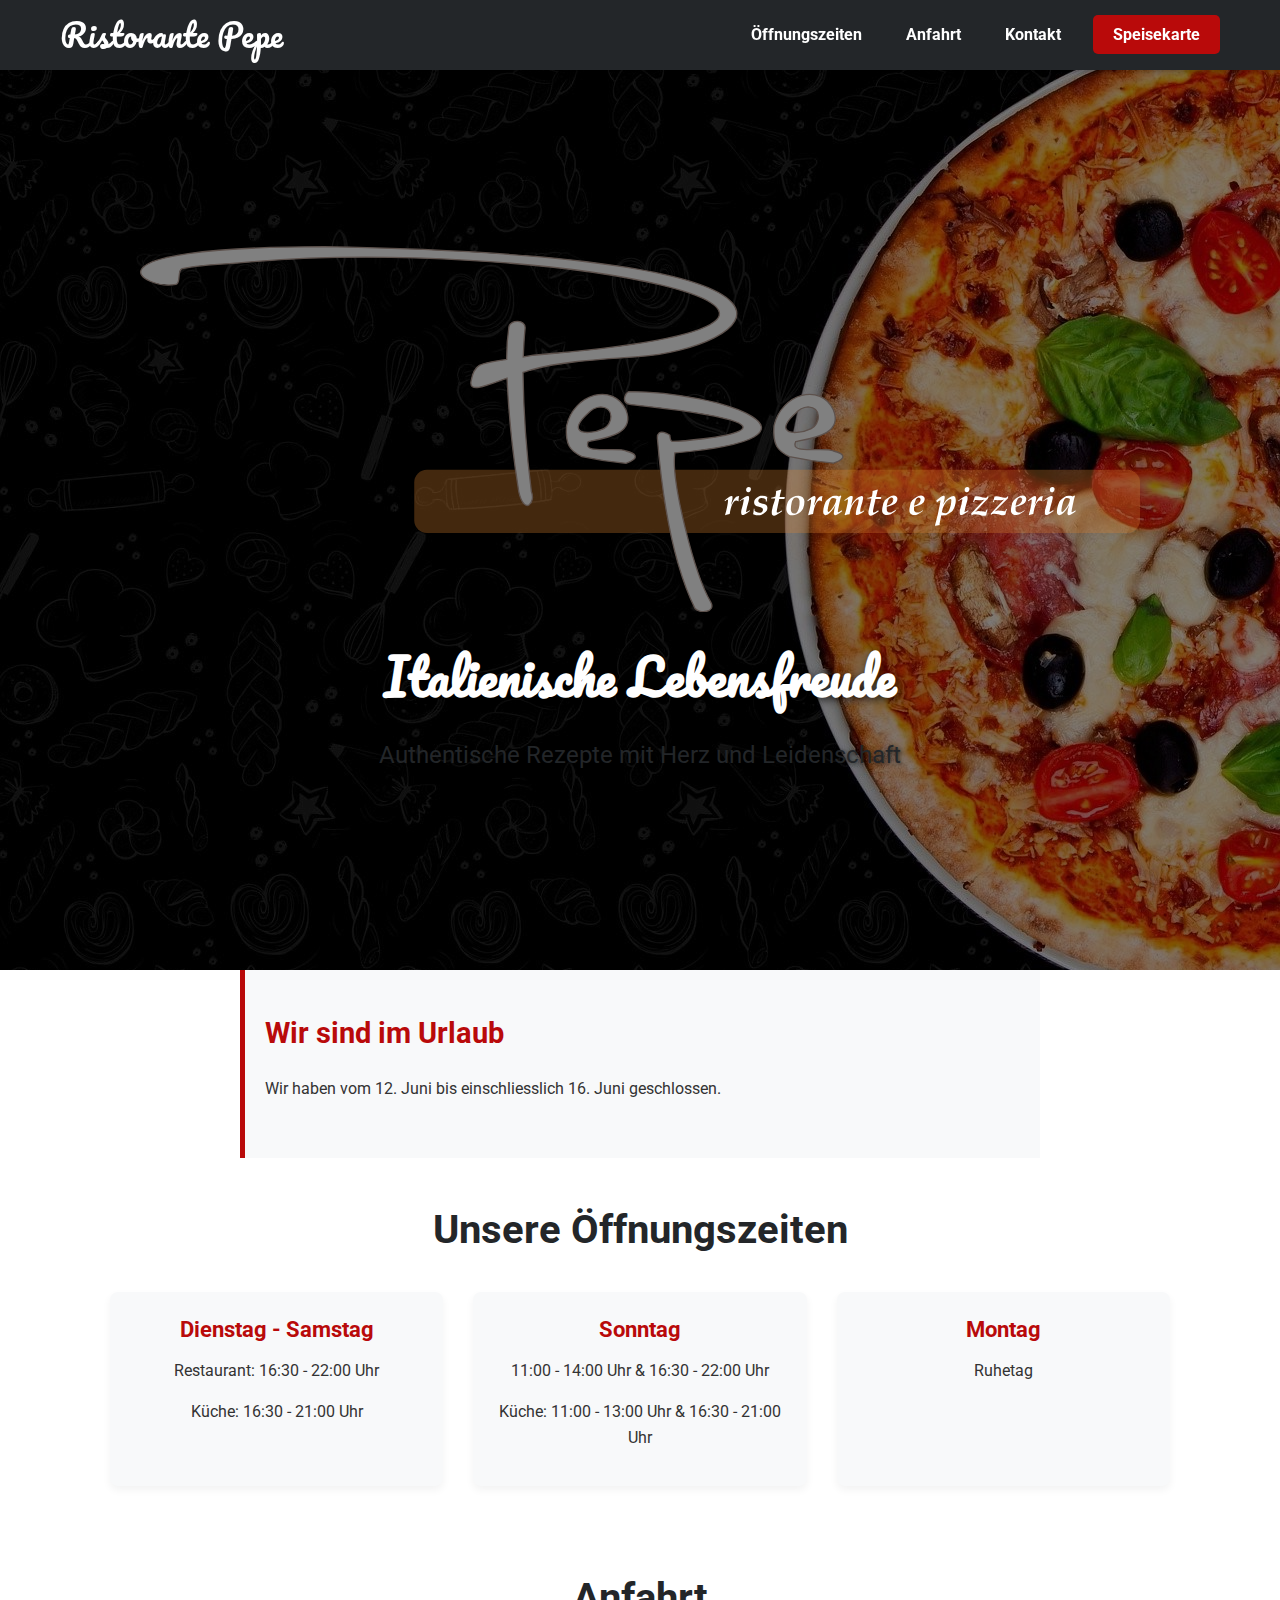
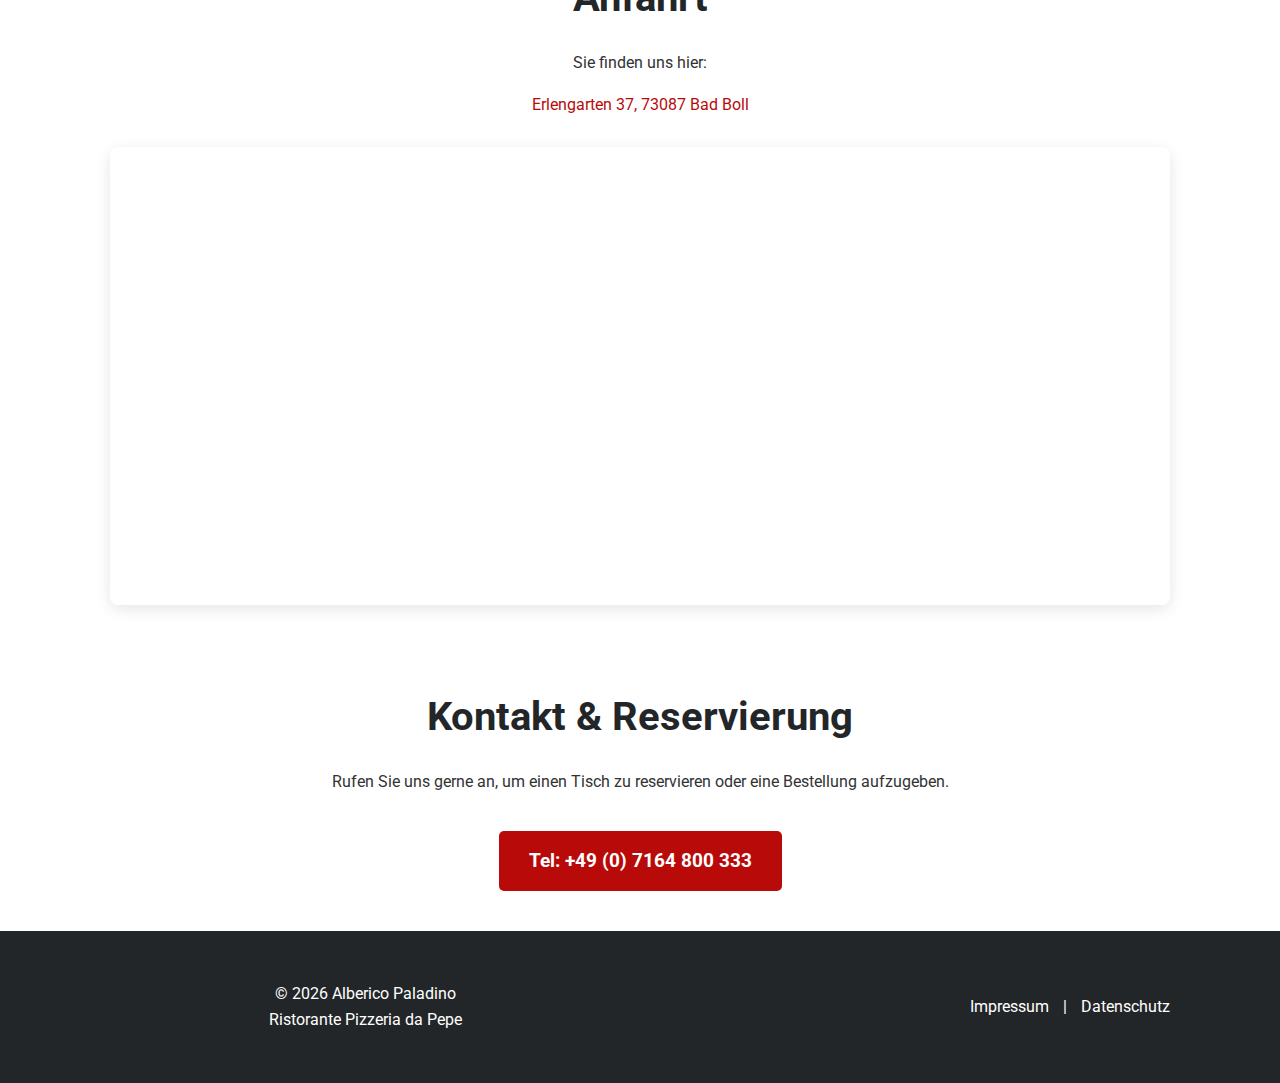
<file: index.html>
<!DOCTYPE html>
<html lang="de">

	<script type="text/javascript" charset="UTF-8"
		src="//cdn.cookie-script.com/s/59efcccc8350ab1daf08d10bce09dec8.js"></script>

<head>
    <meta charset="UTF-8">
    <meta name="viewport" content="width=device-width, initial-scale=1.0">
    <title>Ristorante Pizzeria da Pepe - Italienische Spezialitäten in Bad Boll</title>
    <meta name="description" content="Genießen Sie authentische italienische Küche im Ristorante Pizzeria da Pepe in Bad Boll. Reservieren Sie Ihren Tisch oder entdecken Sie unsere Speisekarte.">

    <link rel="preconnect" href="https://fonts.googleapis.com">
    <link rel="preconnect" href="https://fonts.gstatic.com" crossorigin>
    <link href="https://fonts.googleapis.com/css2?family=Roboto:wght@400;700&family=Pacifico&display=swap" rel="stylesheet">

    <link rel="stylesheet" href="style.css">

    <script id="CookieDeclaration" src="https://consent.cookiebot.com/d2b3405c-f704-48d5-9fb8-7d5a81ded5b1/cd.js" type="text/javascript" async></script>
</head>

<body>

    <header class="header">
        <nav class="navbar">
            <a href="#home" class="logo-link handwriting">Ristorante Pepe</a>
            <ul class="nav-menu">
                <li class="nav-item"><a href="#zeiten" class="nav-link">Öffnungszeiten</a></li>
                <li class="nav-item"><a href="#anfahrt" class="nav-link">Anfahrt</a></li>
                <li class="nav-item"><a href="#kontakt" class="nav-link">Kontakt</a></li>
                <li class="nav-item"><a href="/speisekarte.html" class="nav-link btn">Speisekarte</a></li>

            </ul>
            <div class="hamburger">
                <span class="bar"></span>
                <span class="bar"></span>
                <span class="bar"></span>
            </div>
        </nav>
    </header>

    <main>
        <section id="home" class="hero">
            <div class="hero-bg"></div>
            <div class="hero-content">
                <img src="./img/logo.svg" alt="Logo von Ristorante Pepe" class="hero-logo">
                <h1 class="handwriting headline">Italienische Lebensfreude</h1>
                <h2 class="subtitle">Authentische Rezepte mit Herz und Leidenschaft</h2>
            </div>
        </section>

        <section class="container notice">
            <h3>Wir sind im Urlaub</h3>
            <p>Wir haben vom 12. Juni bis einschliesslich 16. Juni geschlossen.</p>
        </section>

        <section id="zeiten" class="container">
            <h2>Unsere Öffnungszeiten</h2>
            <div class="timetable">
                <div class="time-block">
                    <h4>Dienstag - Samstag</h4>
                    <p>Restaurant: 16:30 - 22:00 Uhr</p>
                    <p>Küche: 16:30 - 21:00 Uhr</p>
                </div>
                <div class="time-block">
                    <h4>Sonntag</h4>
                    <p>11:00 - 14:00 Uhr & 16:30 - 22:00 Uhr</p>
                    <p>Küche: 11:00 - 13:00 Uhr & 16:30 - 21:00 Uhr</p>
                </div>
                 <div class="time-block">
                    <h4>Montag</h4>
                    <p>Ruhetag</p>
                </div>
            </div>
        </section>

        <section id="anfahrt" class="container">
            <h2>Anfahrt</h2>
            <p>Sie finden uns hier:</p>
            <a href="https://maps.app.goo.gl/uB8g4vPjZ4s8g3yh8" target="_blank">Erlengarten 37, 73087 Bad Boll</a>
            
            <div class="map-container">
                <iframe 
                    src="https://www.google.com/maps/embed?pb=!1m18!1m12!1m3!1d2624.965902167528!2d9.61793607693077!3d48.66016911211758!2m3!1f0!2f0!3f0!3m2!1i1024!2i768!4f13.1!3m3!1m2!1s0x4799a16a4959458b%3A0x7b1b59a9a3f5f643!2sErlengarten%2037%2C%2073087%20Bad%20Boll!5e0!3m2!1sde!2sde!4v1718301198888!5m2!1sde!2sde" 
                    width="100%" 
                    height="450" 
                    style="border:0;" 
                    allowfullscreen="" 
                    loading="lazy" 
                    referrerpolicy="no-referrer-when-downgrade">
                </iframe>
            </div>
        </section>

        <section id="kontakt" class="container">
            <h2>Kontakt & Reservierung</h2>
            <p>Rufen Sie uns gerne an, um einen Tisch zu reservieren oder eine Bestellung aufzugeben.</p>
            <a href="tel:+497164800333" class="btn contact-btn">Tel: +49 (0) 7164 800 333</a>
            <!-- <p>Oder schreiben Sie uns eine E-Mail:</p>
            <a href="mailto:info@ristorante-pepe.de" class="contact-link">info@ristorante-pepe.de</a> -->
        </section>
    </main>

    <footer class="footer">
        <div class="footer-content">
            <div class="footer-left">
                &copy; <span id="current-year"></span> Alberico Paladino <br> Ristorante Pizzeria da Pepe
            </div>
            <div class="footer-right">
                <a href="impressum.html" class="footer-link">Impressum</a> | 
                <a href="datenschutz.html" class="footer-link">Datenschutz</a>
            </div>
        </div>
    </footer>
    
    <script>
        // JavaScript für das Hamburger Menü
        const hamburger = document.querySelector(".hamburger");
        const navMenu = document.querySelector(".nav-menu");

        hamburger.addEventListener("click", () => {
            hamburger.classList.toggle("active");
            navMenu.classList.toggle("active");
        });

        document.querySelectorAll(".nav-link").forEach(n => n.addEventListener("click", () => {
            hamburger.classList.remove("active");
            navMenu.classList.remove("active");
        }));
        
        // Aktuelles Jahr für den Footer
        document.getElementById('current-year').textContent = new Date().getFullYear();
    </script>

</body>
</html>
</file>
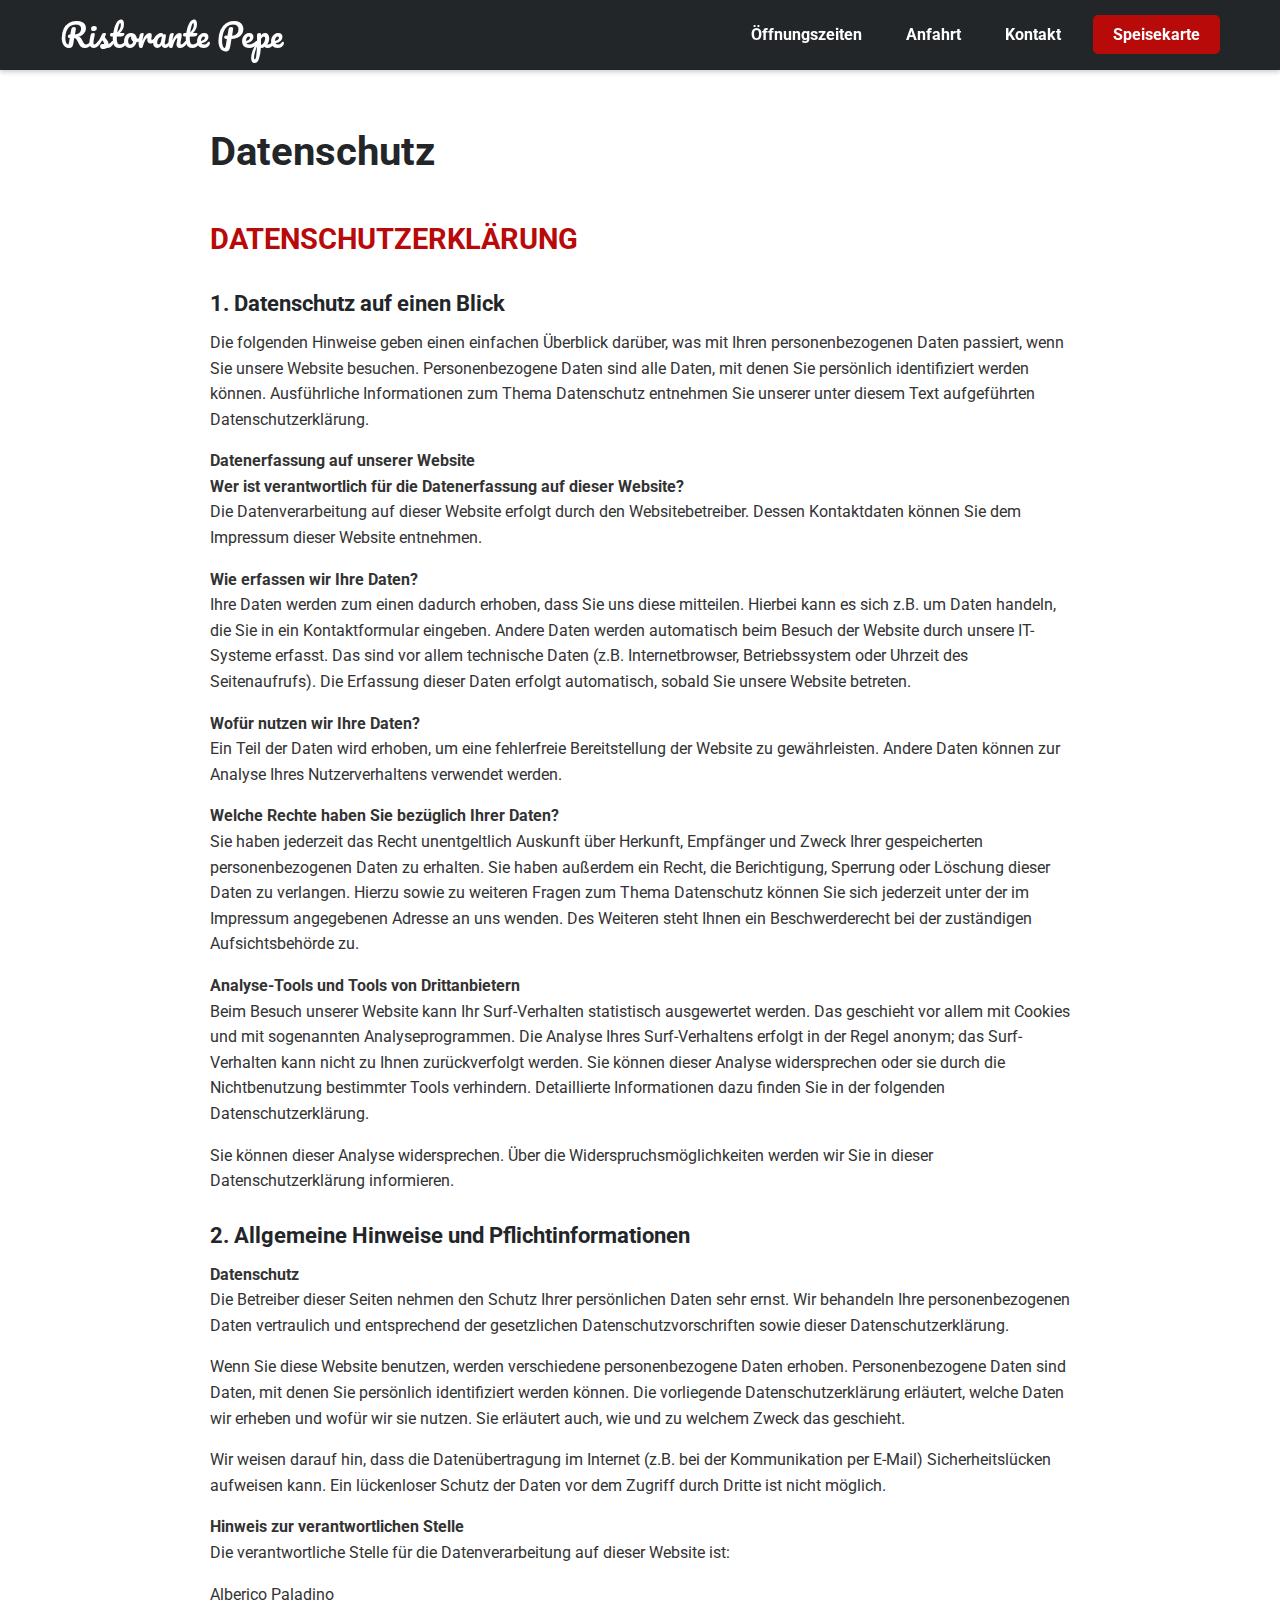
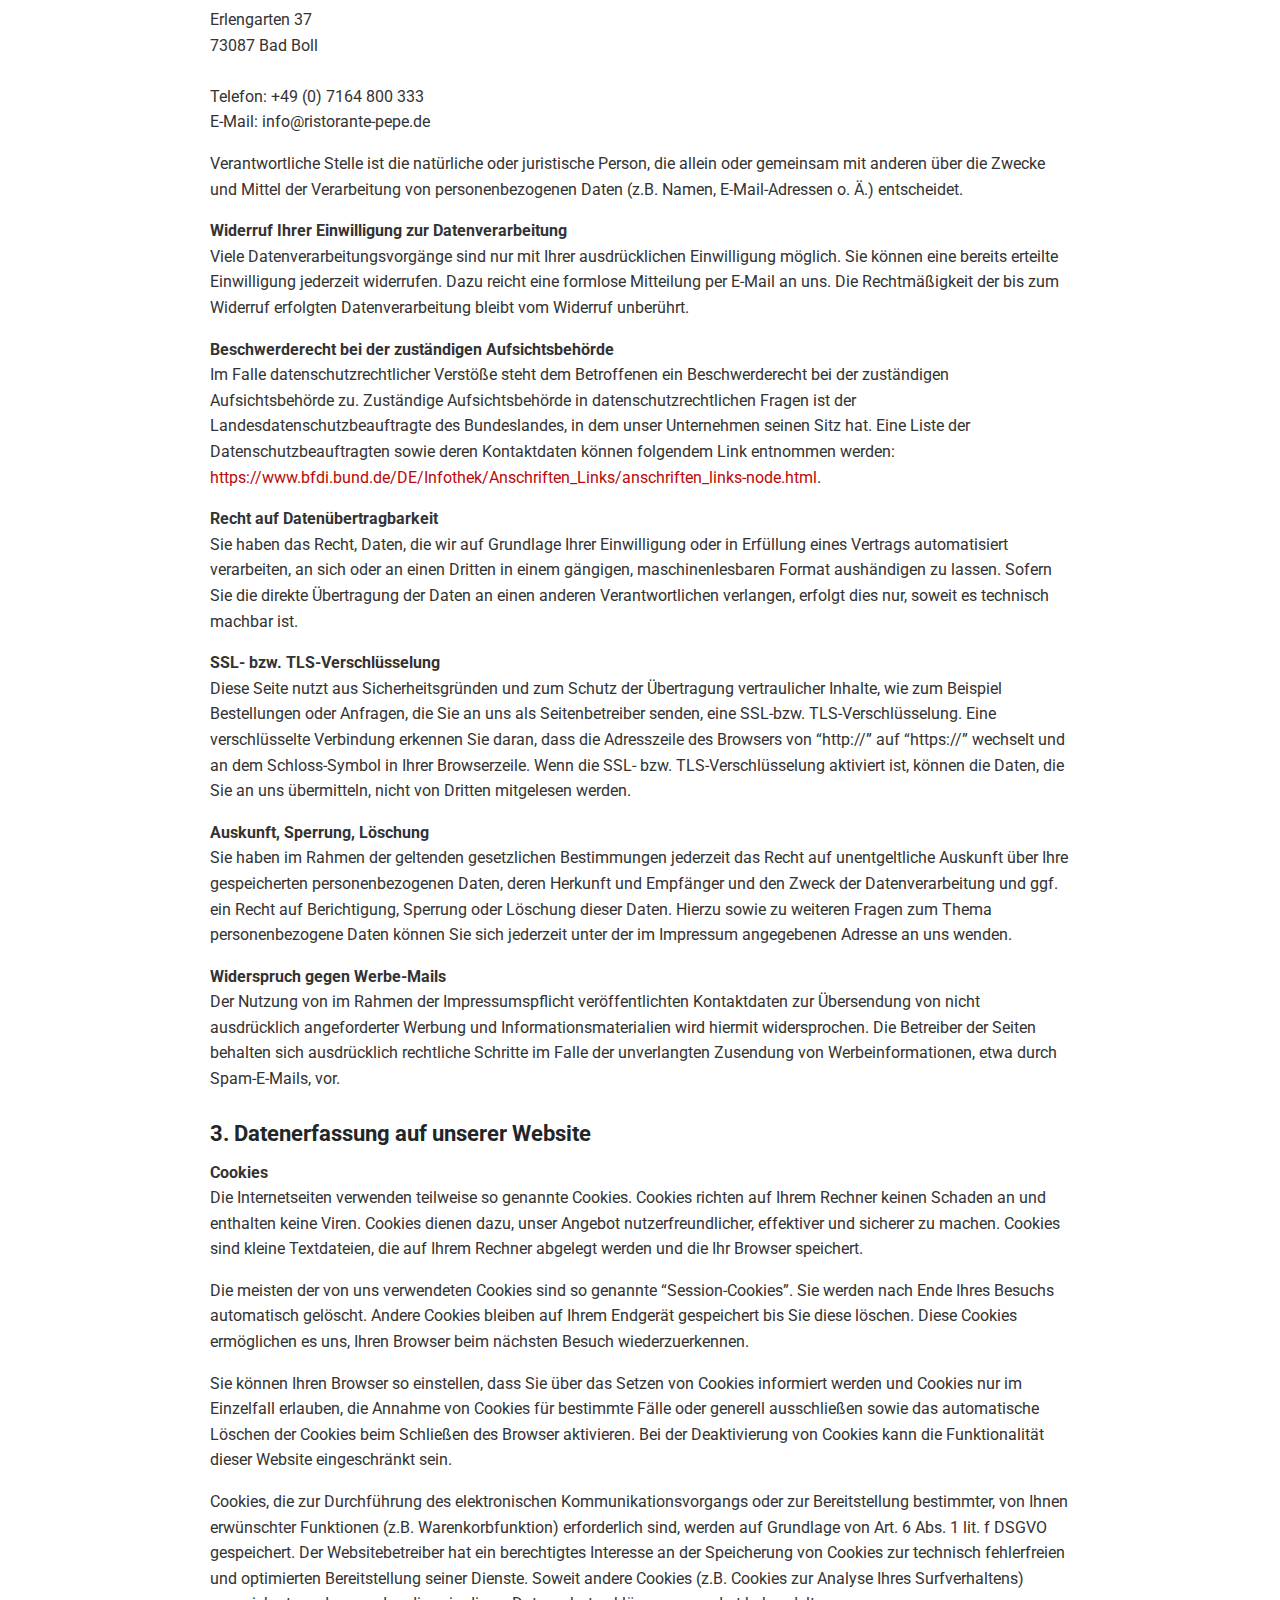
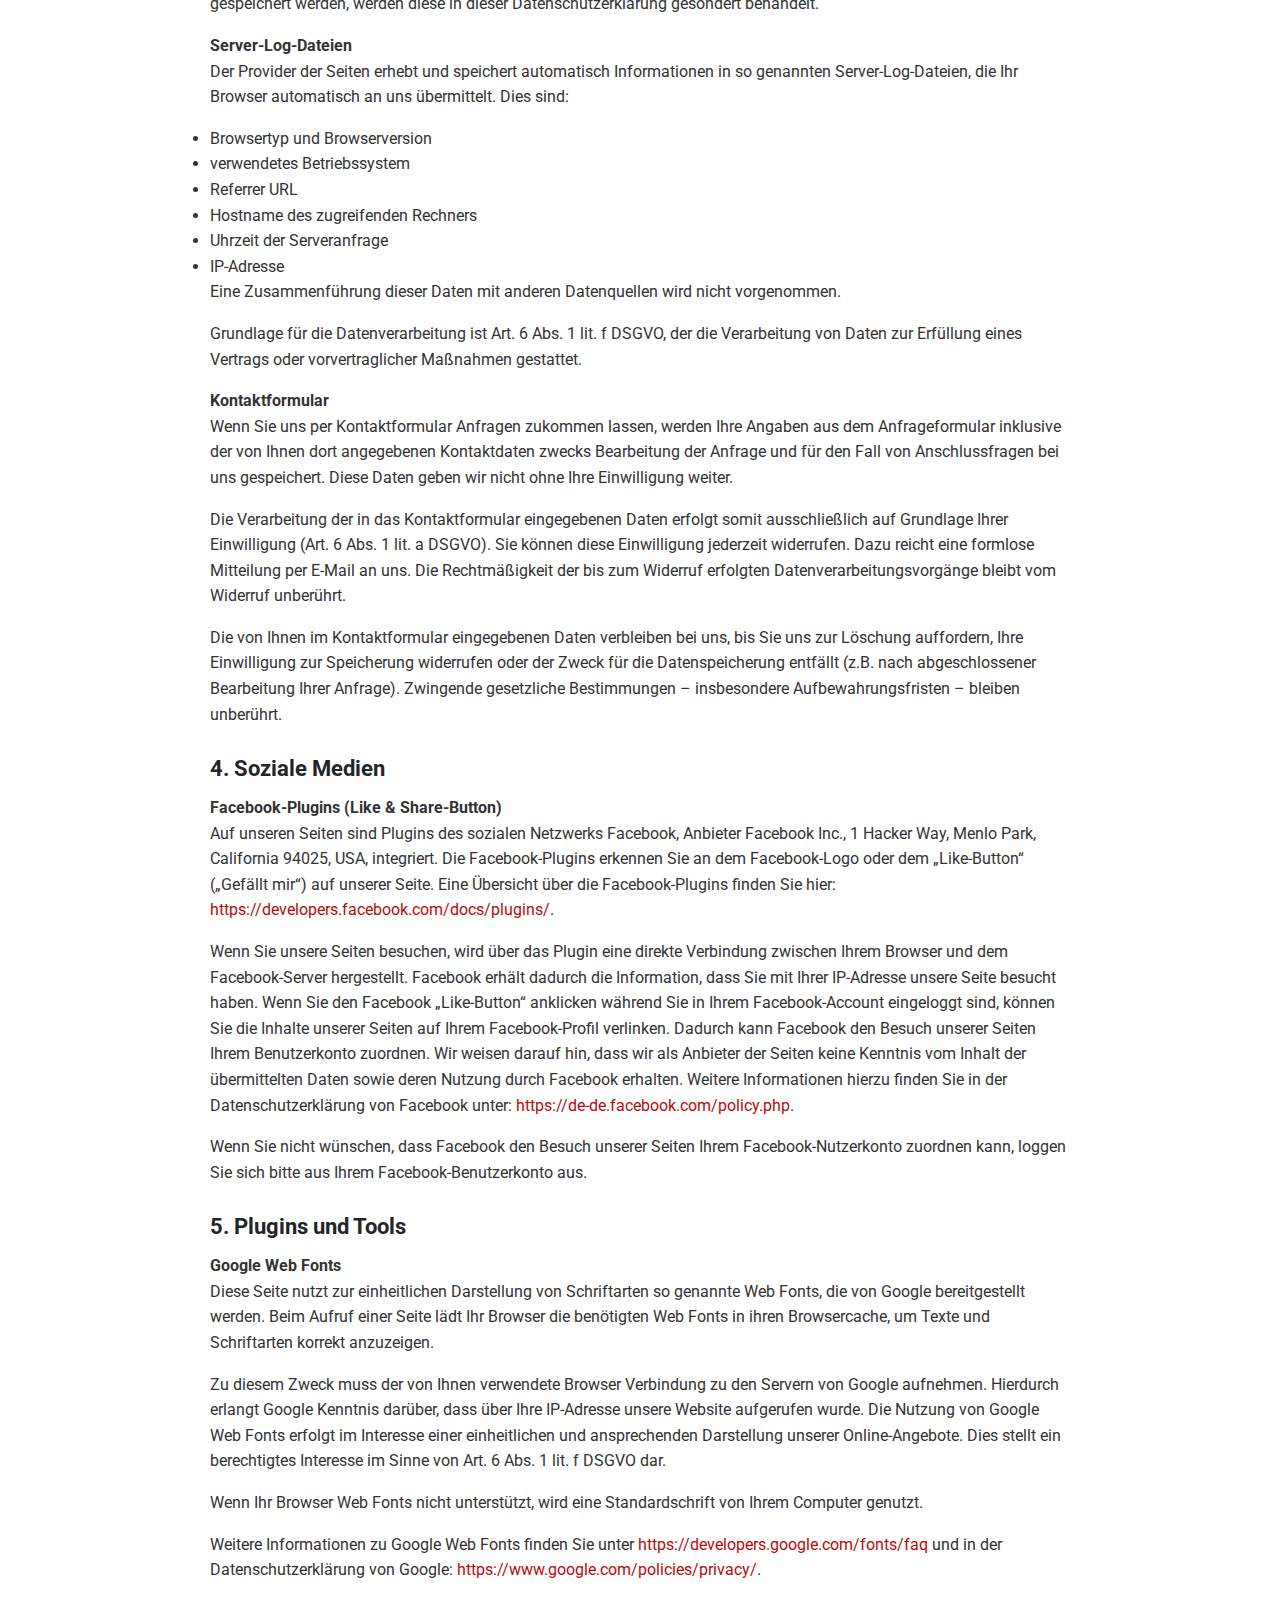
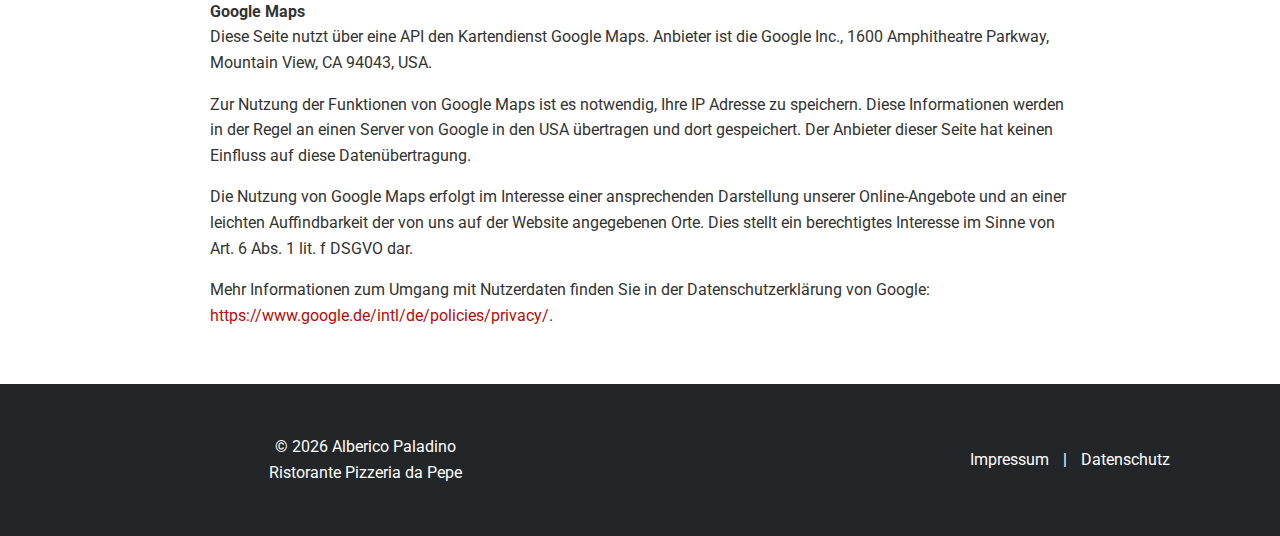
<file: datenschutz.html>
<!DOCTYPE html>
<html lang="de">
<head>
    <meta charset="UTF-8">
    <meta name="viewport" content="width=device-width, initial-scale=1.0">
    <title>Datenschutz - Ristorante Pepe</title>
    <link rel="stylesheet" href="style.css">
    <link rel="preconnect" href="https://fonts.googleapis.com">
    <link rel="preconnect" href="https://fonts.gstatic.com" crossorigin>
    <link href="https://fonts.googleapis.com/css2?family=Roboto:wght@400;700&family=Pacifico&display=swap" rel="stylesheet">
</head>
<body>

    <header class="header">
        <nav class="navbar">
            <a href="index.html" class="logo-link handwriting">Ristorante Pepe</a>
            <ul class="nav-menu">
                <li class="nav-item"><a href="index.html#zeiten" class="nav-link">Öffnungszeiten</a></li>
                <li class="nav-item"><a href="index.html#anfahrt" class="nav-link">Anfahrt</a></li>
                <li class="nav-item"><a href="index.html#kontakt" class="nav-link">Kontakt</a></li>
                <li class="nav-item"><a href="./downloads/speisekarte_2024.pdf" target="_blank" class="nav-link btn">Speisekarte</a></li>
            </ul>
             <div class="hamburger">
                <span class="bar"></span>
                <span class="bar"></span>
                <span class="bar"></span>
            </div>
        </nav>
    </header>

    <main class="legal-container">
        <h1>Datenschutz</h1>
        <h2>DATENSCHUTZERKLÄRUNG</h2>

        <h3>1. Datenschutz auf einen Blick</h3>
        <p>Die folgenden Hinweise geben einen einfachen Überblick darüber, was mit Ihren personenbezogenen Daten passiert, wenn Sie unsere Website besuchen. Personenbezogene Daten sind alle Daten, mit denen Sie persönlich identifiziert werden können. Ausführliche Informationen zum Thema Datenschutz entnehmen Sie unserer unter diesem Text aufgeführten Datenschutzerklärung.</p>
        
        <h4>Datenerfassung auf unserer Website</h4>
        <p><strong>Wer ist verantwortlich für die Datenerfassung auf dieser Website?</strong><br>
        Die Datenverarbeitung auf dieser Website erfolgt durch den Websitebetreiber. Dessen Kontaktdaten können Sie dem Impressum dieser Website entnehmen.</p>
        
        <p><strong>Wie erfassen wir Ihre Daten?</strong><br>
        Ihre Daten werden zum einen dadurch erhoben, dass Sie uns diese mitteilen. Hierbei kann es sich z.B. um Daten handeln, die Sie in ein Kontaktformular eingeben. Andere Daten werden automatisch beim Besuch der Website durch unsere IT-Systeme erfasst. Das sind vor allem technische Daten (z.B. Internetbrowser, Betriebssystem oder Uhrzeit des Seitenaufrufs). Die Erfassung dieser Daten erfolgt automatisch, sobald Sie unsere Website betreten.</p>
        
        <p><strong>Wofür nutzen wir Ihre Daten?</strong><br>
        Ein Teil der Daten wird erhoben, um eine fehlerfreie Bereitstellung der Website zu gewährleisten. Andere Daten können zur Analyse Ihres Nutzerverhaltens verwendet werden.</p>
        
        <p><strong>Welche Rechte haben Sie bezüglich Ihrer Daten?</strong><br>
        Sie haben jederzeit das Recht unentgeltlich Auskunft über Herkunft, Empfänger und Zweck Ihrer gespeicherten personenbezogenen Daten zu erhalten. Sie haben außerdem ein Recht, die Berichtigung, Sperrung oder Löschung dieser Daten zu verlangen. Hierzu sowie zu weiteren Fragen zum Thema Datenschutz können Sie sich jederzeit unter der im Impressum angegebenen Adresse an uns wenden. Des Weiteren steht Ihnen ein Beschwerderecht bei der zuständigen Aufsichtsbehörde zu.</p>
        
        <h4>Analyse-Tools und Tools von Drittanbietern</h4>
        <p>Beim Besuch unserer Website kann Ihr Surf-Verhalten statistisch ausgewertet werden. Das geschieht vor allem mit Cookies und mit sogenannten Analyseprogrammen. Die Analyse Ihres Surf-Verhaltens erfolgt in der Regel anonym; das Surf-Verhalten kann nicht zu Ihnen zurückverfolgt werden. Sie können dieser Analyse widersprechen oder sie durch die Nichtbenutzung bestimmter Tools verhindern. Detaillierte Informationen dazu finden Sie in der folgenden Datenschutzerklärung.</p>
        <p>Sie können dieser Analyse widersprechen. Über die Widerspruchsmöglichkeiten werden wir Sie in dieser Datenschutzerklärung informieren.</p>

        <h3>2. Allgemeine Hinweise und Pflichtinformationen</h3>
        <h4>Datenschutz</h4>
        <p>Die Betreiber dieser Seiten nehmen den Schutz Ihrer persönlichen Daten sehr ernst. Wir behandeln Ihre personenbezogenen Daten vertraulich und entsprechend der gesetzlichen Datenschutzvorschriften sowie dieser Datenschutzerklärung.</p>
        <p>Wenn Sie diese Website benutzen, werden verschiedene personenbezogene Daten erhoben. Personenbezogene Daten sind Daten, mit denen Sie persönlich identifiziert werden können. Die vorliegende Datenschutzerklärung erläutert, welche Daten wir erheben und wofür wir sie nutzen. Sie erläutert auch, wie und zu welchem Zweck das geschieht.</p>
        <p>Wir weisen darauf hin, dass die Datenübertragung im Internet (z.B. bei der Kommunikation per E-Mail) Sicherheitslücken aufweisen kann. Ein lückenloser Schutz der Daten vor dem Zugriff durch Dritte ist nicht möglich.</p>
        
        <h4>Hinweis zur verantwortlichen Stelle</h4>
        <p>Die verantwortliche Stelle für die Datenverarbeitung auf dieser Website ist:</p>
        <p>
            Alberico Paladino<br>
            Erlengarten 37<br>
            73087 Bad Boll<br>
            <br>
            Telefon: +49 (0) 7164 800 333<br>
            E-Mail: info@ristorante-pepe.de
        </p>
        <p>Verantwortliche Stelle ist die natürliche oder juristische Person, die allein oder gemeinsam mit anderen über die Zwecke und Mittel der Verarbeitung von personenbezogenen Daten (z.B. Namen, E-Mail-Adressen o. Ä.) entscheidet.</p>
        
        <h4>Widerruf Ihrer Einwilligung zur Datenverarbeitung</h4>
        <p>Viele Datenverarbeitungsvorgänge sind nur mit Ihrer ausdrücklichen Einwilligung möglich. Sie können eine bereits erteilte Einwilligung jederzeit widerrufen. Dazu reicht eine formlose Mitteilung per E-Mail an uns. Die Rechtmäßigkeit der bis zum Widerruf erfolgten Datenverarbeitung bleibt vom Widerruf unberührt.</p>
        
        <h4>Beschwerderecht bei der zuständigen Aufsichtsbehörde</h4>
        <p>Im Falle datenschutzrechtlicher Verstöße steht dem Betroffenen ein Beschwerderecht bei der zuständigen Aufsichtsbehörde zu. Zuständige Aufsichtsbehörde in datenschutzrechtlichen Fragen ist der Landesdatenschutzbeauftragte des Bundeslandes, in dem unser Unternehmen seinen Sitz hat. Eine Liste der Datenschutzbeauftragten sowie deren Kontaktdaten können folgendem Link entnommen werden: <a href="https://www.bfdi.bund.de/DE/Infothek/Anschriften_Links/anschriften_links-node.html" target="_blank" rel="noopener noreferrer">https://www.bfdi.bund.de/DE/Infothek/Anschriften_Links/anschriften_links-node.html</a>.</p>
        
        <h4>Recht auf Datenübertragbarkeit</h4>
        <p>Sie haben das Recht, Daten, die wir auf Grundlage Ihrer Einwilligung oder in Erfüllung eines Vertrags automatisiert verarbeiten, an sich oder an einen Dritten in einem gängigen, maschinenlesbaren Format aushändigen zu lassen. Sofern Sie die direkte Übertragung der Daten an einen anderen Verantwortlichen verlangen, erfolgt dies nur, soweit es technisch machbar ist.</p>
        
        <h4>SSL- bzw. TLS-Verschlüsselung</h4>
        <p>Diese Seite nutzt aus Sicherheitsgründen und zum Schutz der Übertragung vertraulicher Inhalte, wie zum Beispiel Bestellungen oder Anfragen, die Sie an uns als Seitenbetreiber senden, eine SSL-bzw. TLS-Verschlüsselung. Eine verschlüsselte Verbindung erkennen Sie daran, dass die Adresszeile des Browsers von “http://” auf “https://” wechselt und an dem Schloss-Symbol in Ihrer Browserzeile. Wenn die SSL- bzw. TLS-Verschlüsselung aktiviert ist, können die Daten, die Sie an uns übermitteln, nicht von Dritten mitgelesen werden.</p>
        
        <h4>Auskunft, Sperrung, Löschung</h4>
        <p>Sie haben im Rahmen der geltenden gesetzlichen Bestimmungen jederzeit das Recht auf unentgeltliche Auskunft über Ihre gespeicherten personenbezogenen Daten, deren Herkunft und Empfänger und den Zweck der Datenverarbeitung und ggf. ein Recht auf Berichtigung, Sperrung oder Löschung dieser Daten. Hierzu sowie zu weiteren Fragen zum Thema personenbezogene Daten können Sie sich jederzeit unter der im Impressum angegebenen Adresse an uns wenden.</p>
        
        <h4>Widerspruch gegen Werbe-Mails</h4>
        <p>Der Nutzung von im Rahmen der Impressumspflicht veröffentlichten Kontaktdaten zur Übersendung von nicht ausdrücklich angeforderter Werbung und Informationsmaterialien wird hiermit widersprochen. Die Betreiber der Seiten behalten sich ausdrücklich rechtliche Schritte im Falle der unverlangten Zusendung von Werbeinformationen, etwa durch Spam-E-Mails, vor.</p>
        
        <h3>3. Datenerfassung auf unserer Website</h3>
        <h4>Cookies</h4>
        <p>Die Internetseiten verwenden teilweise so genannte Cookies. Cookies richten auf Ihrem Rechner keinen Schaden an und enthalten keine Viren. Cookies dienen dazu, unser Angebot nutzerfreundlicher, effektiver und sicherer zu machen. Cookies sind kleine Textdateien, die auf Ihrem Rechner abgelegt werden und die Ihr Browser speichert.</p>
        <p>Die meisten der von uns verwendeten Cookies sind so genannte “Session-Cookies”. Sie werden nach Ende Ihres Besuchs automatisch gelöscht. Andere Cookies bleiben auf Ihrem Endgerät gespeichert bis Sie diese löschen. Diese Cookies ermöglichen es uns, Ihren Browser beim nächsten Besuch wiederzuerkennen.</p>
        <p>Sie können Ihren Browser so einstellen, dass Sie über das Setzen von Cookies informiert werden und Cookies nur im Einzelfall erlauben, die Annahme von Cookies für bestimmte Fälle oder generell ausschließen sowie das automatische Löschen der Cookies beim Schließen des Browser aktivieren. Bei der Deaktivierung von Cookies kann die Funktionalität dieser Website eingeschränkt sein.</p>
        <p>Cookies, die zur Durchführung des elektronischen Kommunikationsvorgangs oder zur Bereitstellung bestimmter, von Ihnen erwünschter Funktionen (z.B. Warenkorbfunktion) erforderlich sind, werden auf Grundlage von Art. 6 Abs. 1 lit. f DSGVO gespeichert. Der Websitebetreiber hat ein berechtigtes Interesse an der Speicherung von Cookies zur technisch fehlerfreien und optimierten Bereitstellung seiner Dienste. Soweit andere Cookies (z.B. Cookies zur Analyse Ihres Surfverhaltens) gespeichert werden, werden diese in dieser Datenschutzerklärung gesondert behandelt.</p>

        <h4>Server-Log-Dateien</h4>
        <p>Der Provider der Seiten erhebt und speichert automatisch Informationen in so genannten Server-Log-Dateien, die Ihr Browser automatisch an uns übermittelt. Dies sind:</p>
        <ul>
            <li>Browsertyp und Browserversion</li>
            <li>verwendetes Betriebssystem</li>
            <li>Referrer URL</li>
            <li>Hostname des zugreifenden Rechners</li>
            <li>Uhrzeit der Serveranfrage</li>
            <li>IP-Adresse</li>
        </ul>
        <p>Eine Zusammenführung dieser Daten mit anderen Datenquellen wird nicht vorgenommen.</p>
        <p>Grundlage für die Datenverarbeitung ist Art. 6 Abs. 1 lit. f DSGVO, der die Verarbeitung von Daten zur Erfüllung eines Vertrags oder vorvertraglicher Maßnahmen gestattet.</p>

        <h4>Kontaktformular</h4>
        <p>Wenn Sie uns per Kontaktformular Anfragen zukommen lassen, werden Ihre Angaben aus dem Anfrageformular inklusive der von Ihnen dort angegebenen Kontaktdaten zwecks Bearbeitung der Anfrage und für den Fall von Anschlussfragen bei uns gespeichert. Diese Daten geben wir nicht ohne Ihre Einwilligung weiter.</p>
        <p>Die Verarbeitung der in das Kontaktformular eingegebenen Daten erfolgt somit ausschließlich auf Grundlage Ihrer Einwilligung (Art. 6 Abs. 1 lit. a DSGVO). Sie können diese Einwilligung jederzeit widerrufen. Dazu reicht eine formlose Mitteilung per E-Mail an uns. Die Rechtmäßigkeit der bis zum Widerruf erfolgten Datenverarbeitungsvorgänge bleibt vom Widerruf unberührt.</p>
        <p>Die von Ihnen im Kontaktformular eingegebenen Daten verbleiben bei uns, bis Sie uns zur Löschung auffordern, Ihre Einwilligung zur Speicherung widerrufen oder der Zweck für die Datenspeicherung entfällt (z.B. nach abgeschlossener Bearbeitung Ihrer Anfrage). Zwingende gesetzliche Bestimmungen – insbesondere Aufbewahrungsfristen – bleiben unberührt.</p>

        <h3>4. Soziale Medien</h3>
        <h4>Facebook-Plugins (Like & Share-Button)</h4>
        <p>Auf unseren Seiten sind Plugins des sozialen Netzwerks Facebook, Anbieter Facebook Inc., 1 Hacker Way, Menlo Park, California 94025, USA, integriert. Die Facebook-Plugins erkennen Sie an dem Facebook-Logo oder dem „Like-Button“ („Gefällt mir“) auf unserer Seite. Eine Übersicht über die Facebook-Plugins finden Sie hier: <a href="https://developers.facebook.com/docs/plugins/" target="_blank" rel="noopener noreferrer">https://developers.facebook.com/docs/plugins/</a>.</p>
        <p>Wenn Sie unsere Seiten besuchen, wird über das Plugin eine direkte Verbindung zwischen Ihrem Browser und dem Facebook-Server hergestellt. Facebook erhält dadurch die Information, dass Sie mit Ihrer IP-Adresse unsere Seite besucht haben. Wenn Sie den Facebook „Like-Button“ anklicken während Sie in Ihrem Facebook-Account eingeloggt sind, können Sie die Inhalte unserer Seiten auf Ihrem Facebook-Profil verlinken. Dadurch kann Facebook den Besuch unserer Seiten Ihrem Benutzerkonto zuordnen. Wir weisen darauf hin, dass wir als Anbieter der Seiten keine Kenntnis vom Inhalt der übermittelten Daten sowie deren Nutzung durch Facebook erhalten. Weitere Informationen hierzu finden Sie in der Datenschutzerklärung von Facebook unter: <a href="https://de-de.facebook.com/policy.php" target="_blank" rel="noopener noreferrer">https://de-de.facebook.com/policy.php</a>.</p>
        <p>Wenn Sie nicht wünschen, dass Facebook den Besuch unserer Seiten Ihrem Facebook-Nutzerkonto zuordnen kann, loggen Sie sich bitte aus Ihrem Facebook-Benutzerkonto aus.</p>

        <h3>5. Plugins und Tools</h3>
        <h4>Google Web Fonts</h4>
        <p>Diese Seite nutzt zur einheitlichen Darstellung von Schriftarten so genannte Web Fonts, die von Google bereitgestellt werden. Beim Aufruf einer Seite lädt Ihr Browser die benötigten Web Fonts in ihren Browsercache, um Texte und Schriftarten korrekt anzuzeigen.</p>
        <p>Zu diesem Zweck muss der von Ihnen verwendete Browser Verbindung zu den Servern von Google aufnehmen. Hierdurch erlangt Google Kenntnis darüber, dass über Ihre IP-Adresse unsere Website aufgerufen wurde. Die Nutzung von Google Web Fonts erfolgt im Interesse einer einheitlichen und ansprechenden Darstellung unserer Online-Angebote. Dies stellt ein berechtigtes Interesse im Sinne von Art. 6 Abs. 1 lit. f DSGVO dar.</p>
        <p>Wenn Ihr Browser Web Fonts nicht unterstützt, wird eine Standardschrift von Ihrem Computer genutzt.</p>
        <p>Weitere Informationen zu Google Web Fonts finden Sie unter <a href="https://developers.google.com/fonts/faq" target="_blank" rel="noopener noreferrer">https://developers.google.com/fonts/faq</a> und in der Datenschutzerklärung von Google: <a href="https://www.google.com/policies/privacy/" target="_blank" rel="noopener noreferrer">https://www.google.com/policies/privacy/</a>.</p>

        <h4>Google Maps</h4>
        <p>Diese Seite nutzt über eine API den Kartendienst Google Maps. Anbieter ist die Google Inc., 1600 Amphitheatre Parkway, Mountain View, CA 94043, USA.</p>
        <p>Zur Nutzung der Funktionen von Google Maps ist es notwendig, Ihre IP Adresse zu speichern. Diese Informationen werden in der Regel an einen Server von Google in den USA übertragen und dort gespeichert. Der Anbieter dieser Seite hat keinen Einfluss auf diese Datenübertragung.</p>
        <p>Die Nutzung von Google Maps erfolgt im Interesse einer ansprechenden Darstellung unserer Online-Angebote und an einer leichten Auffindbarkeit der von uns auf der Website angegebenen Orte. Dies stellt ein berechtigtes Interesse im Sinne von Art. 6 Abs. 1 lit. f DSGVO dar.</p>
        <p>Mehr Informationen zum Umgang mit Nutzerdaten finden Sie in der Datenschutzerklärung von Google: <a href="https://www.google.de/intl/de/policies/privacy/" target="_blank" rel="noopener noreferrer">https://www.google.de/intl/de/policies/privacy/</a>.</p>

    </main>

    <footer class="footer">
        <div class="footer-content">
            <div class="footer-left">
                © <span id="current-year"></span> Alberico Paladino <br> Ristorante Pizzeria da Pepe
            </div>
            <div class="footer-right">
                <a href="impressum.html" class="footer-link">Impressum</a> | 
                <a href="datenschutz.html" class="footer-link">Datenschutz</a>
            </div>
        </div>
    </footer>

    <script>
        document.getElementById('current-year').textContent = new Date().getFullYear();
        const hamburger = document.querySelector(".hamburger");
        const navMenu = document.querySelector(".nav-menu");
        hamburger.addEventListener("click", () => {
            hamburger.classList.toggle("active");
            navMenu.classList.toggle("active");
        });
    </script>
</body>
</html>
</file>
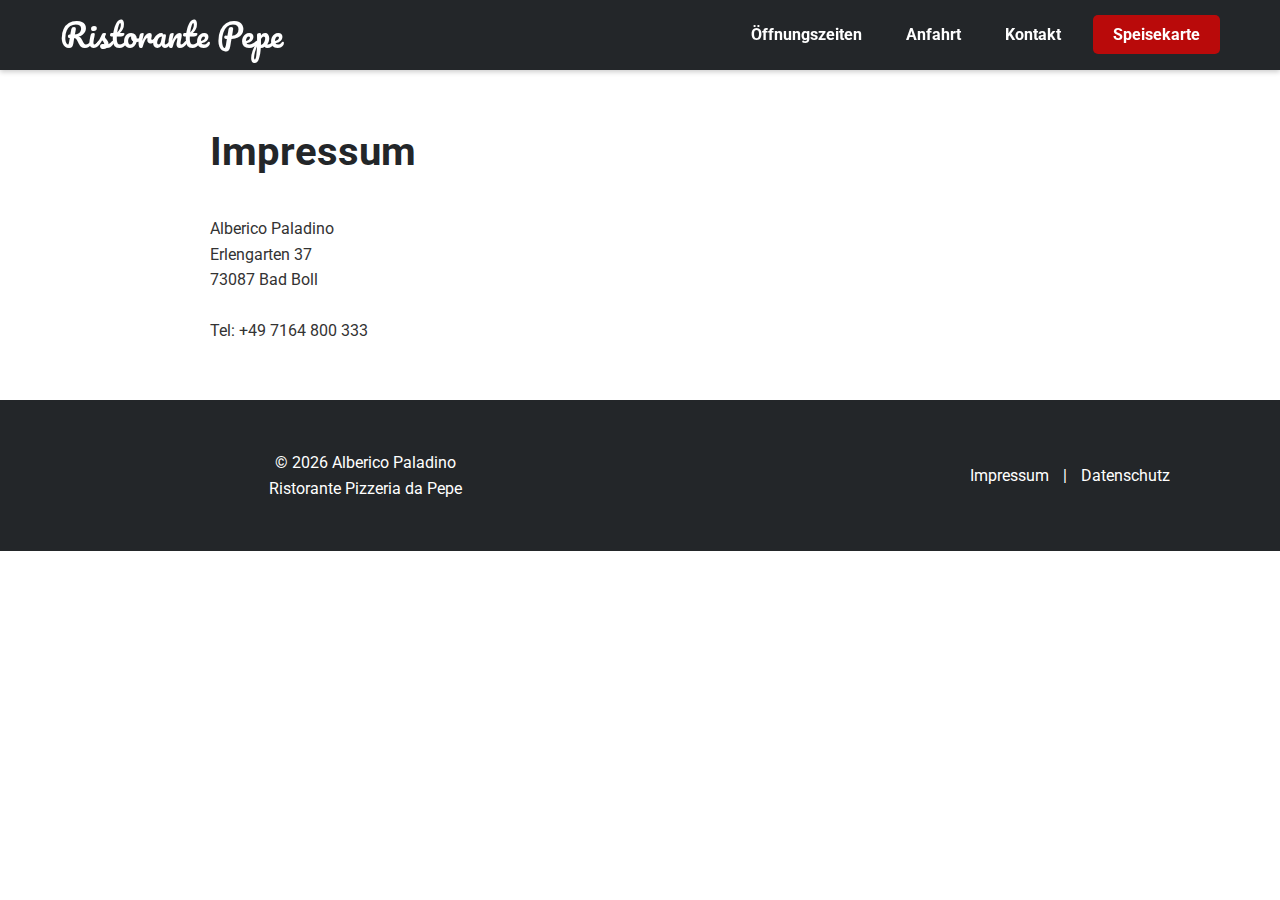
<file: impressum.html>
<!DOCTYPE html>
<html lang="de">
<head>
    <meta charset="UTF-8">
    <meta name="viewport" content="width=device-width, initial-scale=1.0">
    <title>Impressum - Ristorante Pepe</title>
    <link rel="stylesheet" href="style.css">
    <link rel="preconnect" href="https://fonts.googleapis.com">
    <link rel="preconnect" href="https://fonts.gstatic.com" crossorigin>
    <link href="https://fonts.googleapis.com/css2?family=Roboto:wght@400;700&family=Pacifico&display=swap" rel="stylesheet">
</head>
<body>

    <header class="header">
        <nav class="navbar">
            <a href="index.html" class="logo-link handwriting">Ristorante Pepe</a>
            <ul class="nav-menu">
                <li class="nav-item"><a href="index.html#zeiten" class="nav-link">Öffnungszeiten</a></li>
                <li class="nav-item"><a href="index.html#anfahrt" class="nav-link">Anfahrt</a></li>
                <li class="nav-item"><a href="index.html#kontakt" class="nav-link">Kontakt</a></li>
                <li class="nav-item"><a href="./downloads/speisekarte_2024.pdf" target="_blank" class="nav-link btn">Speisekarte</a></li>
            </ul>
             <div class="hamburger">
                <span class="bar"></span>
                <span class="bar"></span>
                <span class="bar"></span>
            </div>
        </nav>
    </header>

    <main class="legal-container">
        <h1>Impressum</h1>
        <p>
            Alberico Paladino<br>
            Erlengarten 37<br>
            73087 Bad Boll<br>
            <br>
            Tel: +49 7164 800 333<br>
        </p>
    </main>

    <footer class="footer">
        <div class="footer-content">
            <div class="footer-left">
                &copy; <span id="current-year"></span> Alberico Paladino <br> Ristorante Pizzeria da Pepe
            </div>
            <div class="footer-right">
                <a href="impressum.html" class="footer-link">Impressum</a> | 
                <a href="datenschutz.html" class="footer-link">Datenschutz</a>
            </div>
        </div>
    </footer>

    <script>
        document.getElementById('current-year').textContent = new Date().getFullYear();
        const hamburger = document.querySelector(".hamburger");
        const navMenu = document.querySelector(".nav-menu");
        hamburger.addEventListener("click", () => {
            hamburger.classList.toggle("active");
            navMenu.classList.toggle("active");
        });
    </script>
</body>
</html>
</file>
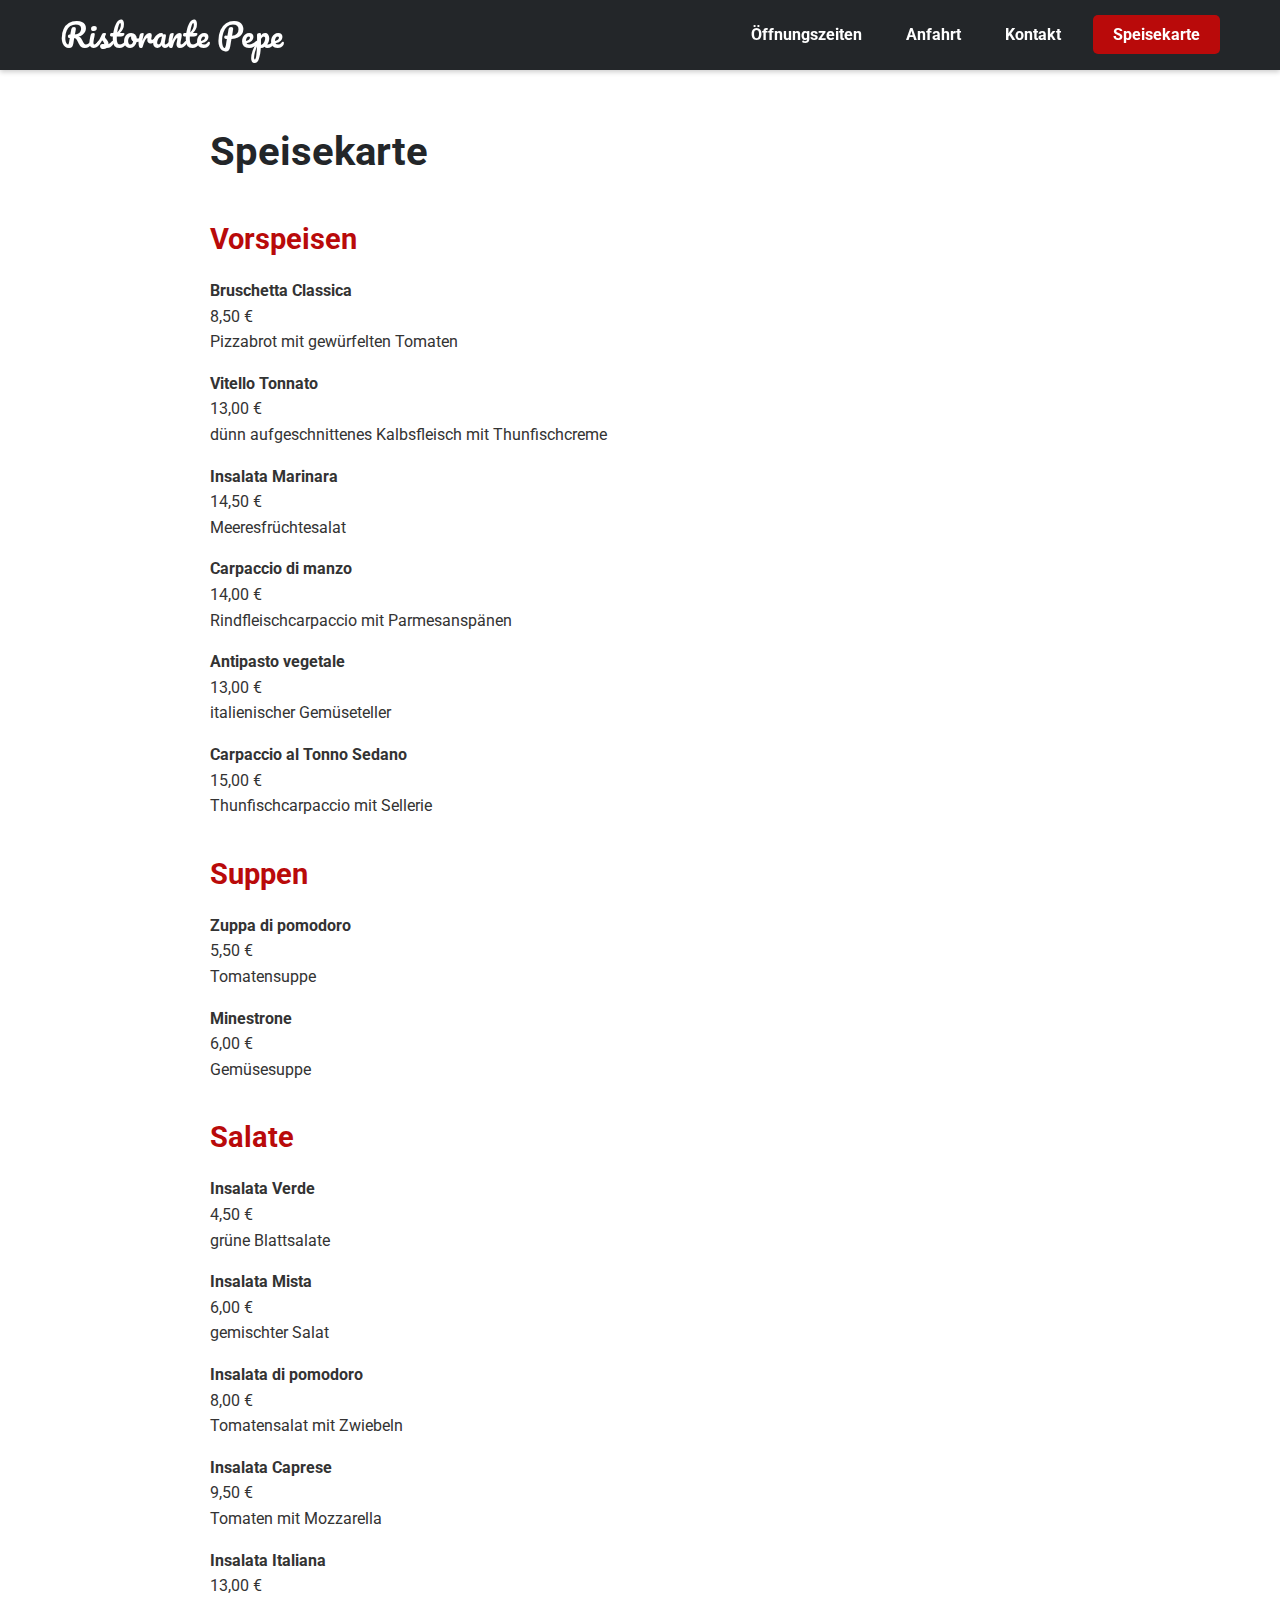
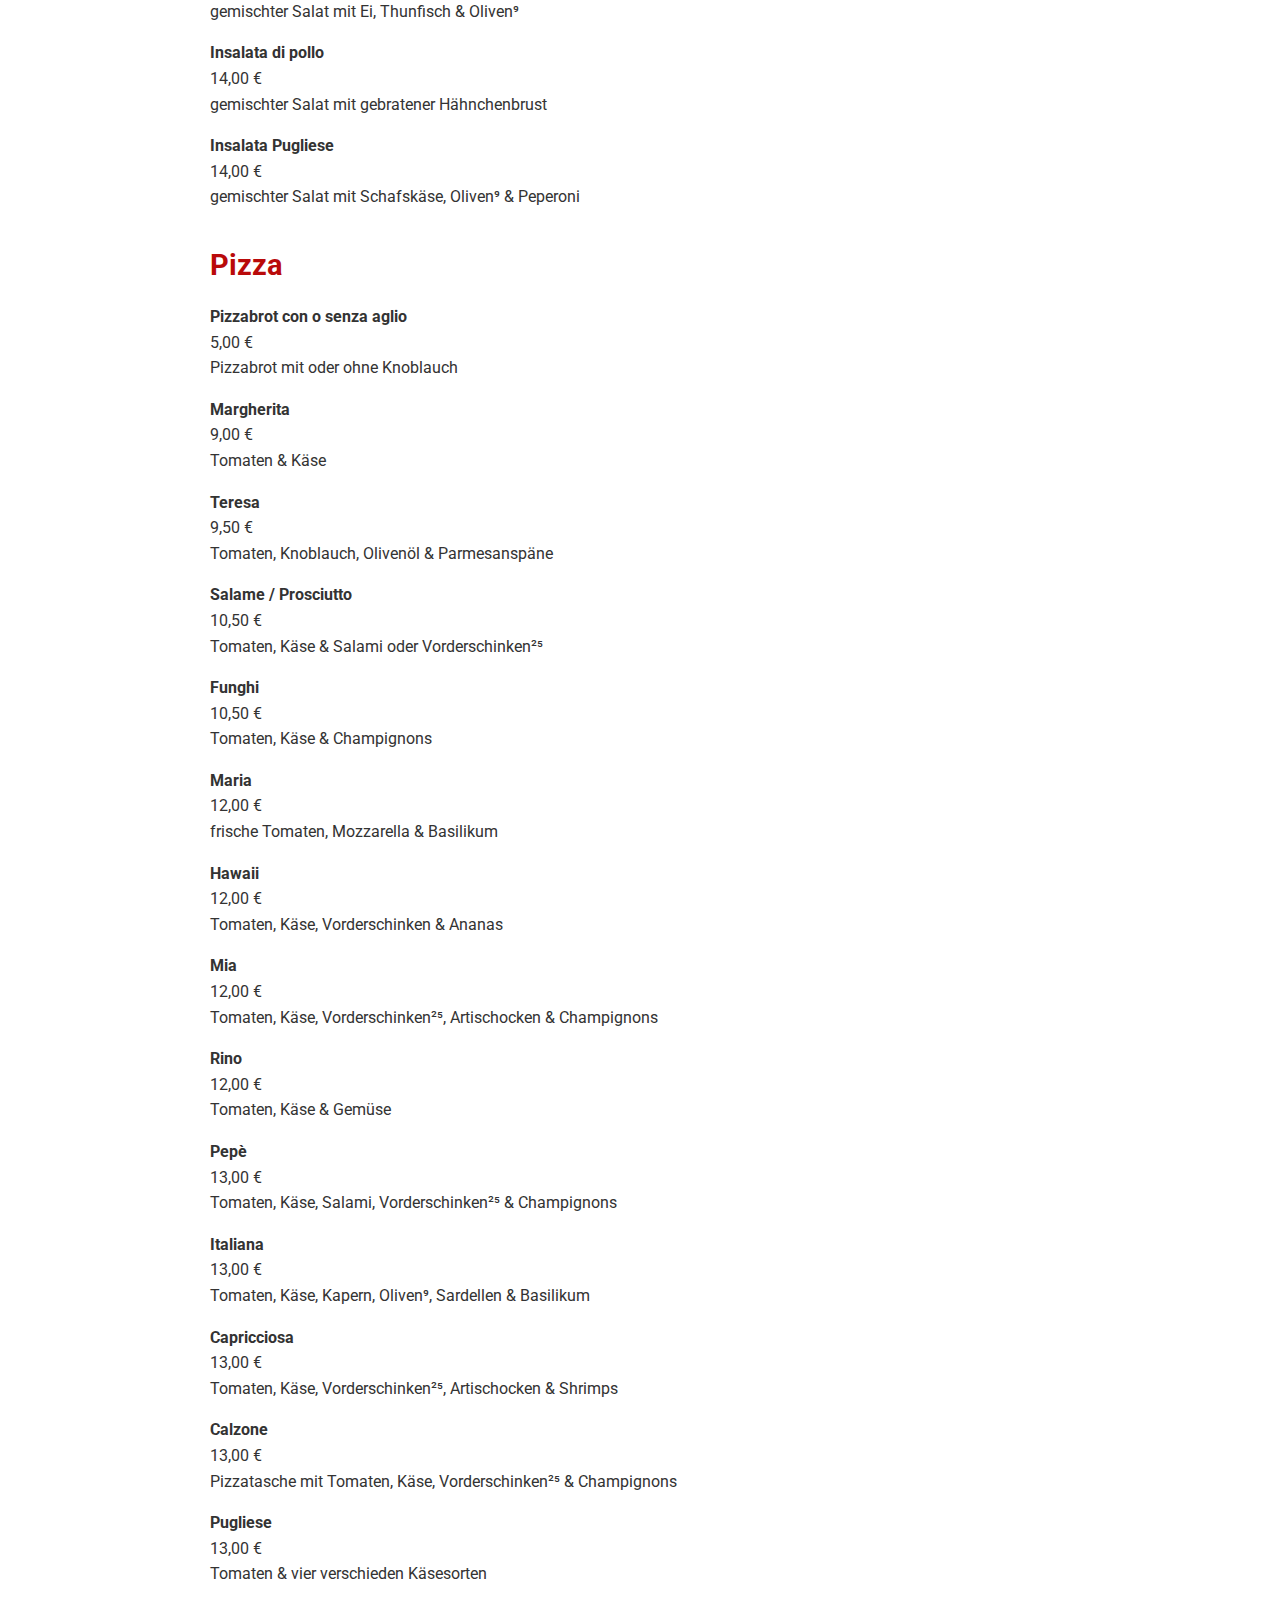
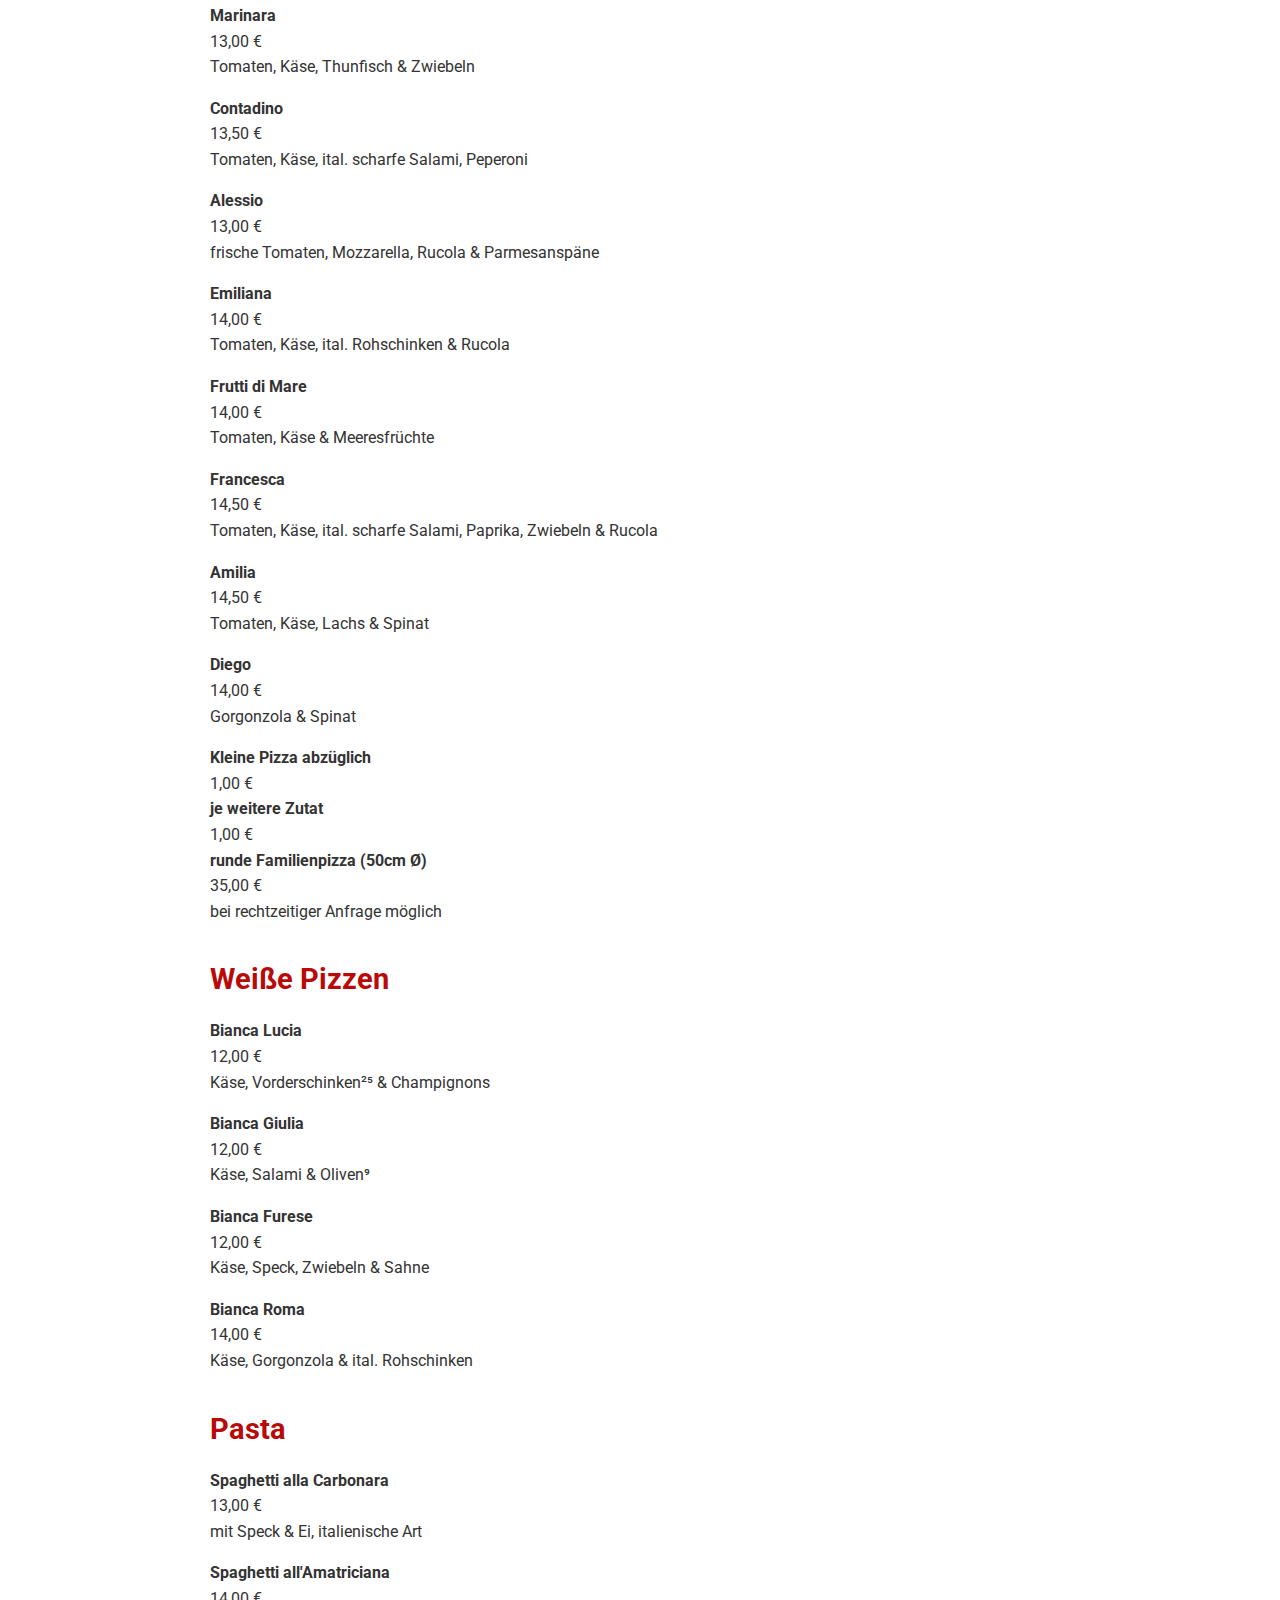
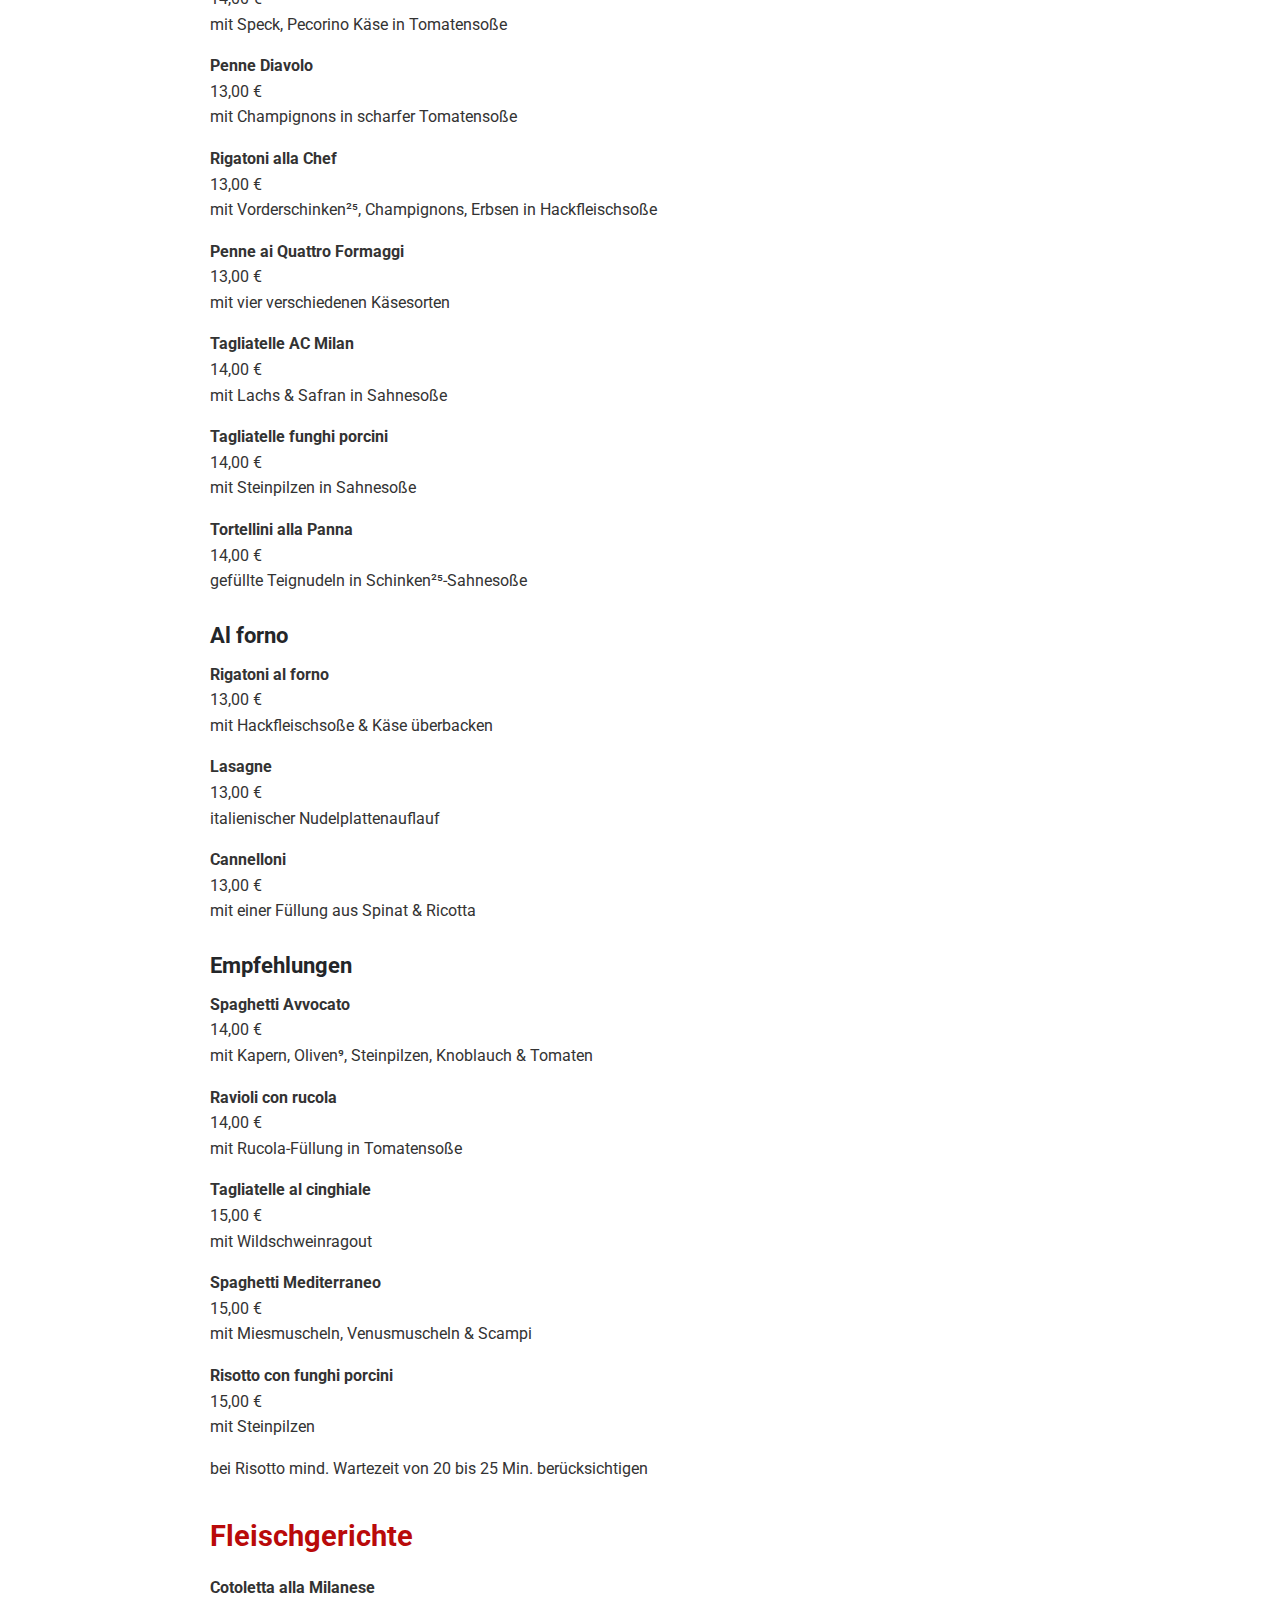
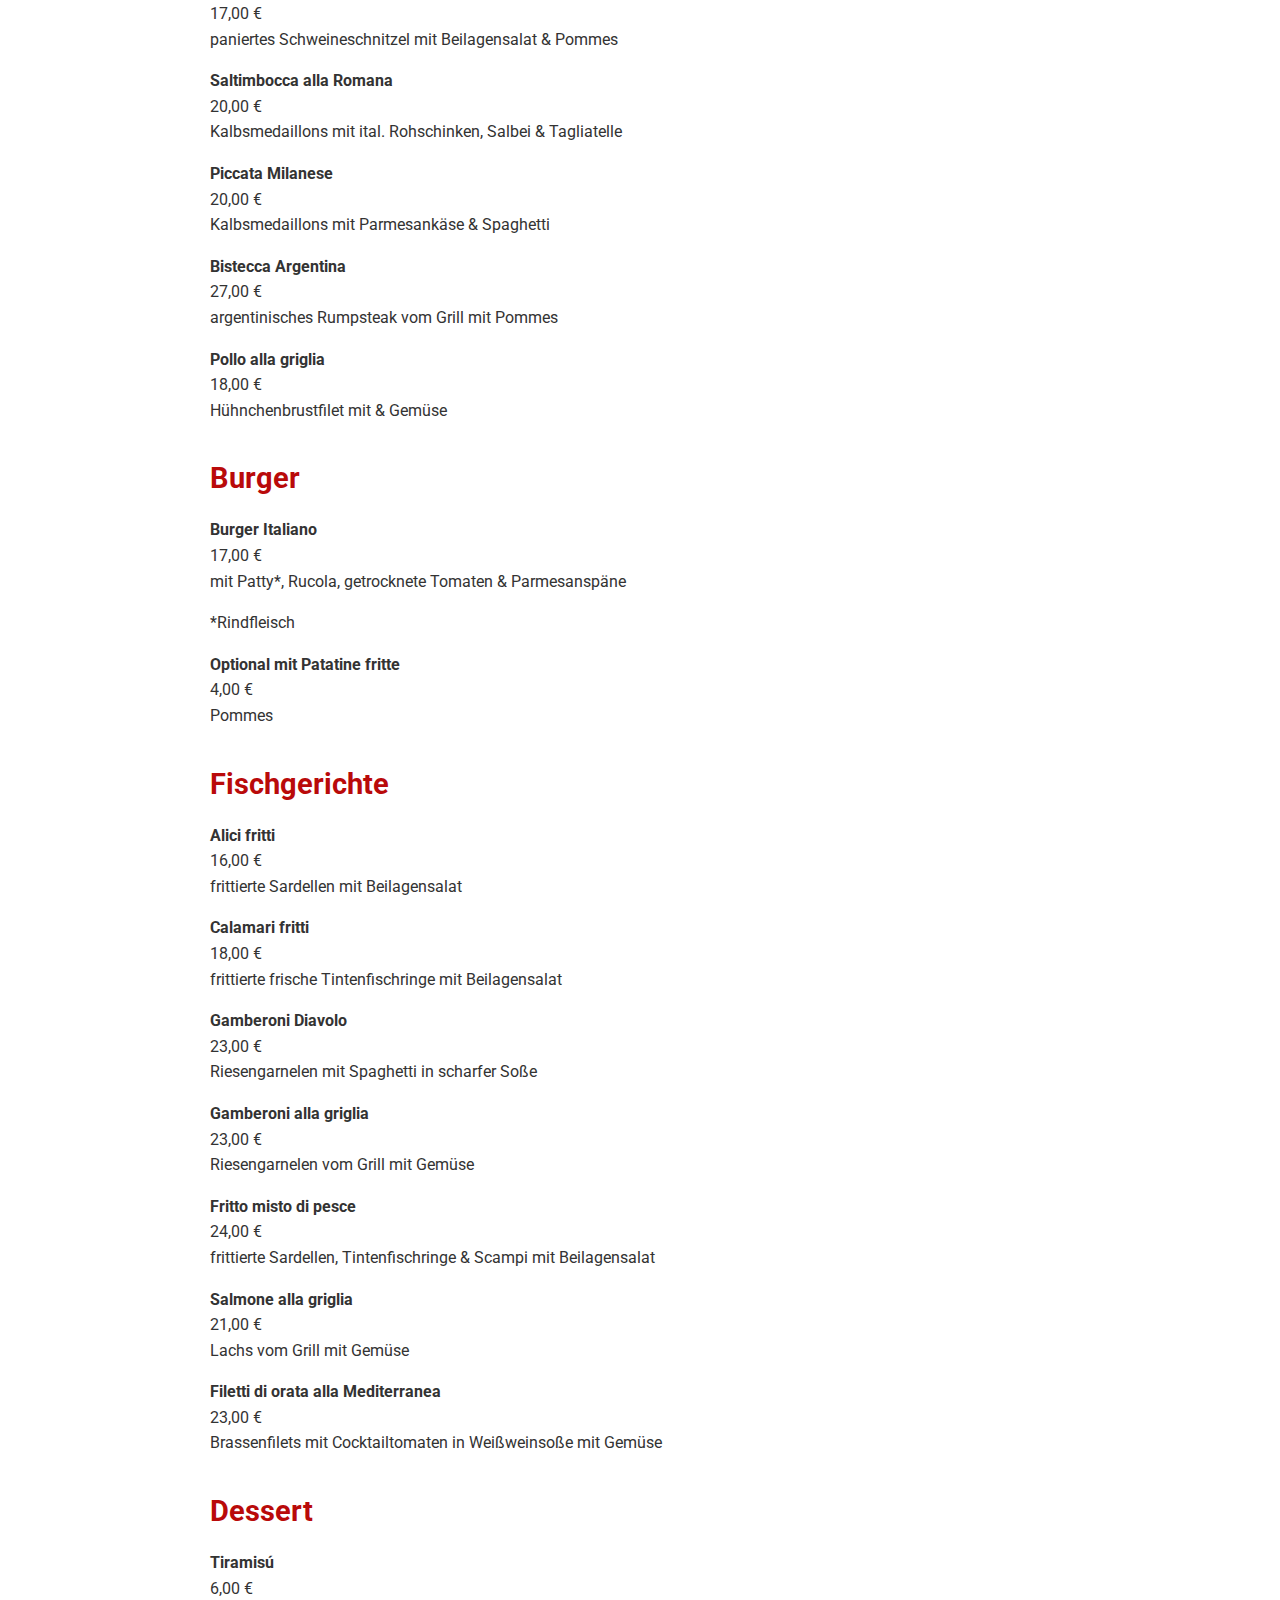
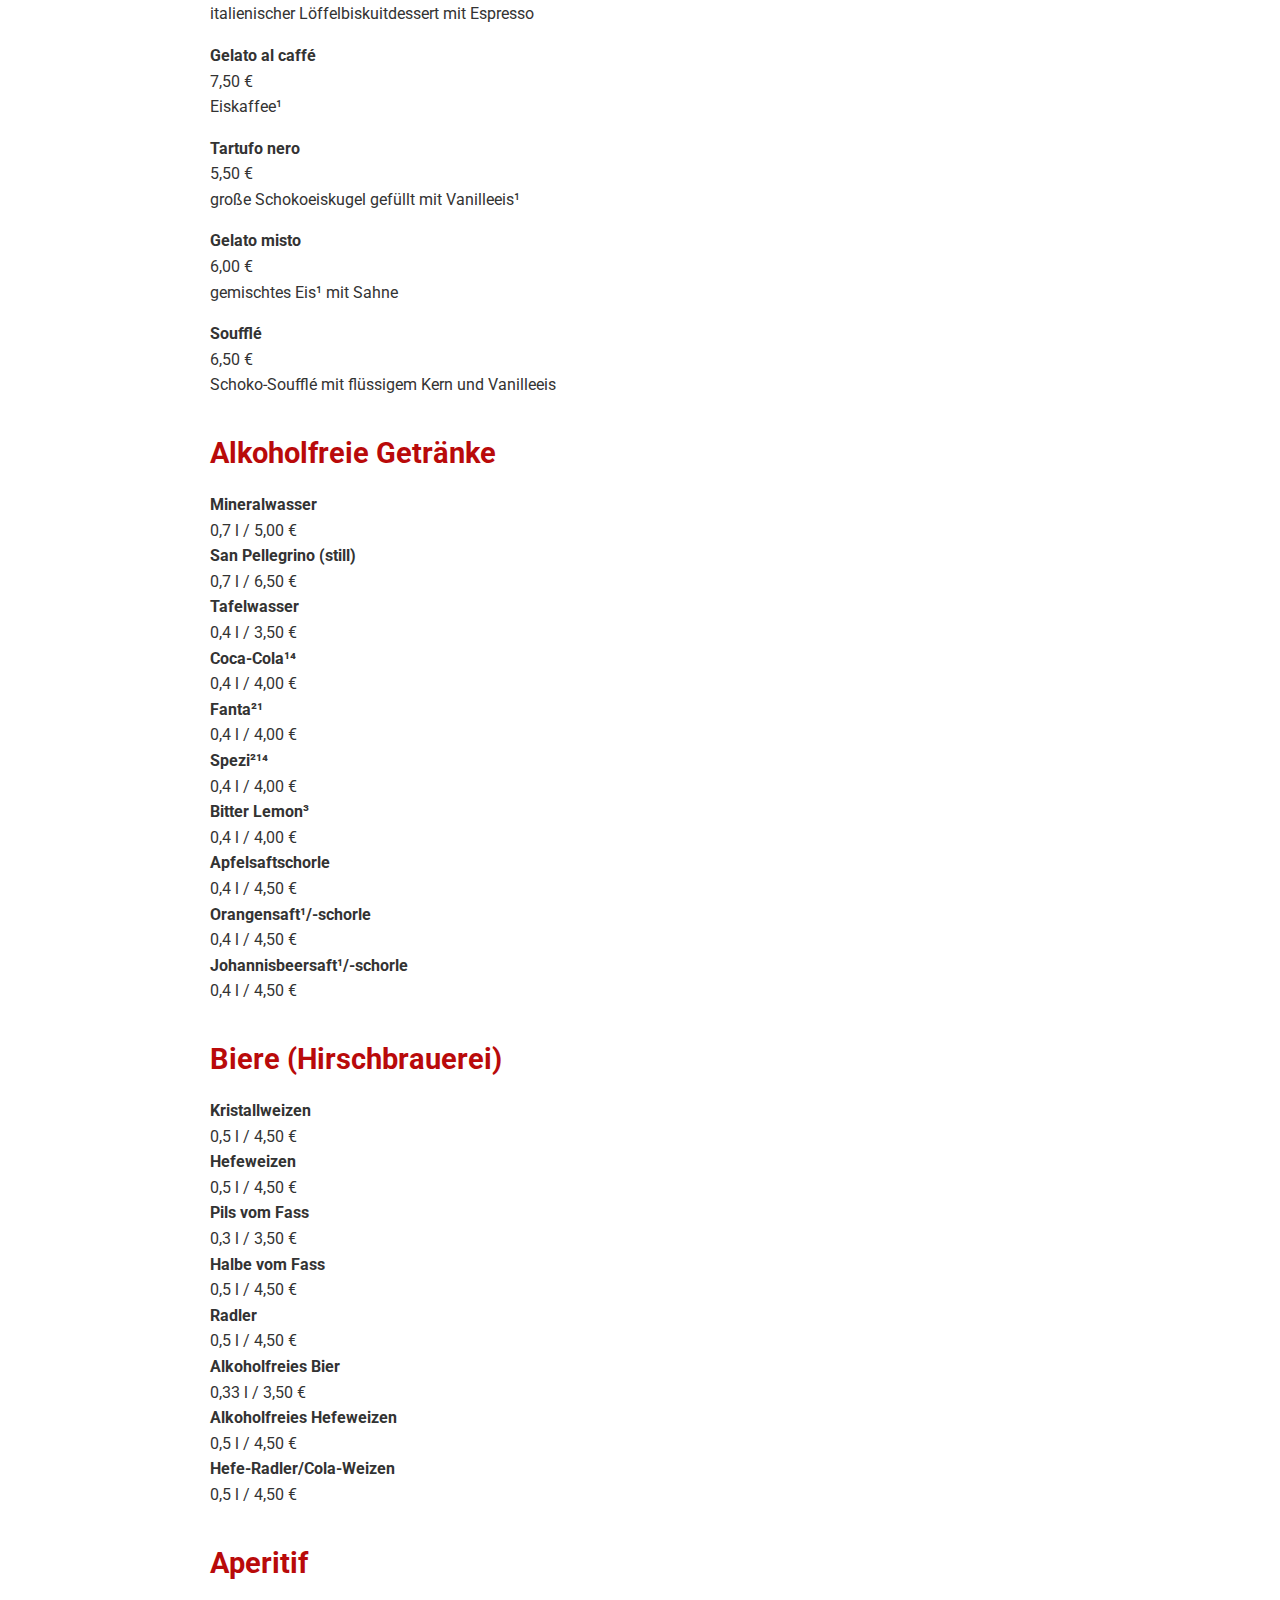
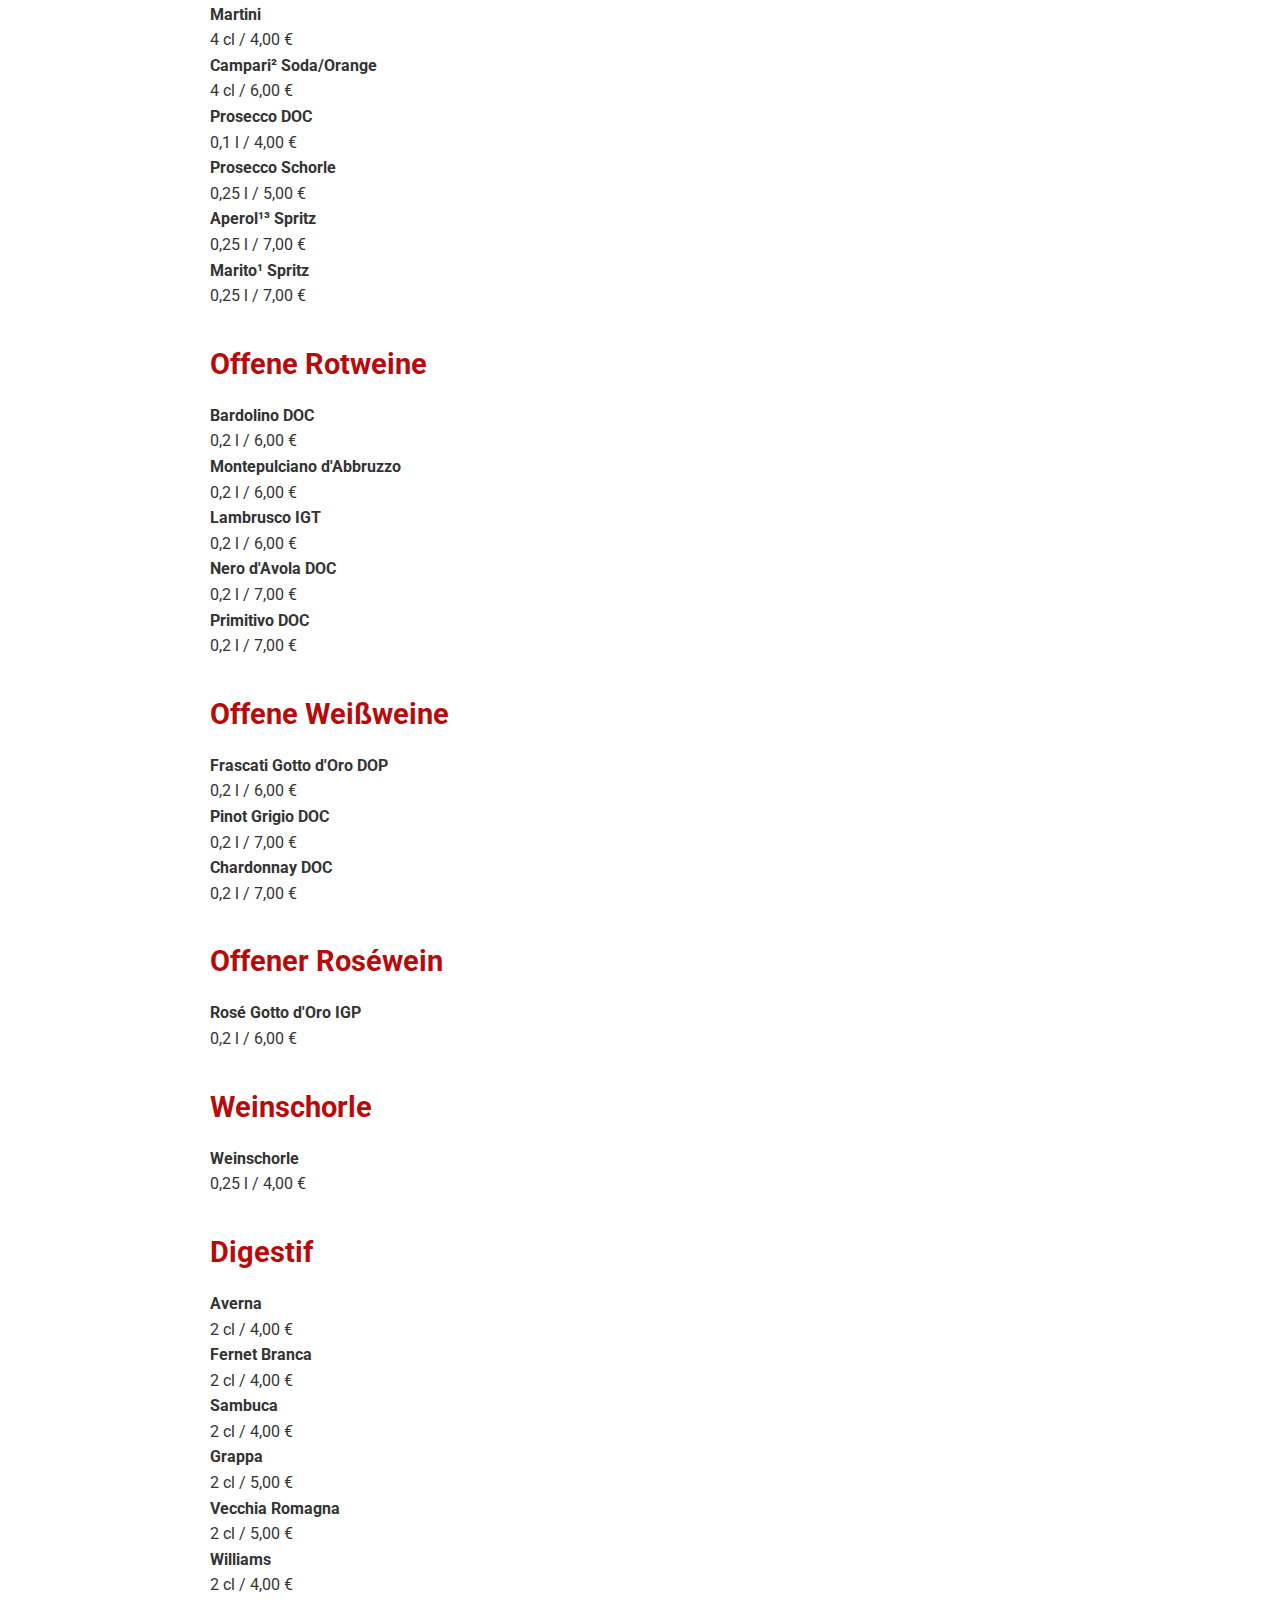
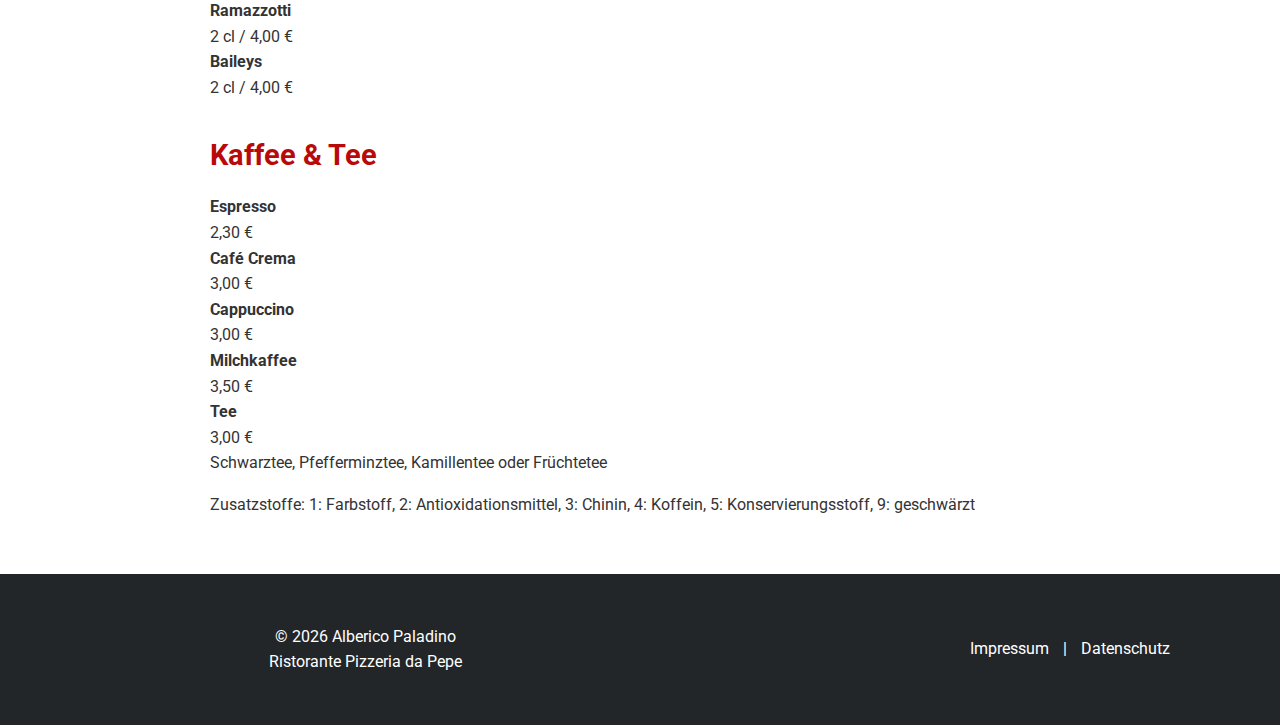
<file: speisekarte.html>
<!DOCTYPE html>
<html lang="de">
<head>
    <meta charset="UTF-8">
    <meta name="viewport" content="width=device-width, initial-scale=1.0">
    <title>Speisekarte - Ristorante Pepe</title>
    <link rel="stylesheet" href="style.css">
    <link rel="preconnect" href="https://fonts.googleapis.com">
    <link rel="preconnect" href="https://fonts.gstatic.com" crossorigin>
    <link href="https://fonts.googleapis.com/css2?family=Roboto:wght@400;700&family=Pacifico&display=swap" rel="stylesheet">
</head>
<body>

    <header class="header">
        <nav class="navbar">
            <a href="index.html" class="logo-link handwriting">Ristorante Pepe</a>
            <ul class="nav-menu">
                <li class="nav-item"><a href="index.html#zeiten" class="nav-link">Öffnungszeiten</a></li>
                <li class="nav-item"><a href="index.html#anfahrt" class="nav-link">Anfahrt</a></li>
                <li class="nav-item"><a href="index.html#kontakt" class="nav-link">Kontakt</a></li>
                <li class="nav-item"><a href="speisekarte.html" class="nav-link btn">Speisekarte</a></li>
            </ul>
             <div class="hamburger">
                <span class="bar"></span>
                <span class="bar"></span>
                <span class="bar"></span>
            </div>
        </nav>
    </header>

    <main class="legal-container">
        <h1>Speisekarte</h1>

        <div class="menu-category">
            <h2>Vorspeisen</h2>
            <div class="menu-item">
                <div class="menu-item-header"><h4>Bruschetta Classica</h4><span class="price">8,50 €</span></div>
                <p class="menu-item-description">Pizzabrot mit gewürfelten Tomaten</p>
            </div>
            <div class="menu-item">
                <div class="menu-item-header"><h4>Vitello Tonnato</h4><span class="price">13,00 €</span></div>
                <p class="menu-item-description">dünn aufgeschnittenes Kalbsfleisch mit Thunfischcreme</p>
            </div>
            <div class="menu-item">
                <div class="menu-item-header"><h4>Insalata Marinara</h4><span class="price">14,50 €</span></div>
                <p class="menu-item-description">Meeresfrüchtesalat</p>
            </div>
            <div class="menu-item">
                <div class="menu-item-header"><h4>Carpaccio di manzo</h4><span class="price">14,00 €</span></div>
                <p class="menu-item-description">Rindfleischcarpaccio mit Parmesanspänen</p>
            </div>
            <div class="menu-item">
                <div class="menu-item-header"><h4>Antipasto vegetale</h4><span class="price">13,00 €</span></div>
                <p class="menu-item-description">italienischer Gemüseteller</p>
            </div>
            <div class="menu-item">
                <div class="menu-item-header"><h4>Carpaccio al Tonno Sedano</h4><span class="price">15,00 €</span></div>
                <p class="menu-item-description">Thunfischcarpaccio mit Sellerie</p>
            </div>
        </div>

        <div class="menu-category">
            <h2>Suppen</h2>
            <div class="menu-item">
                <div class="menu-item-header"><h4>Zuppa di pomodoro</h4><span class="price">5,50 €</span></div>
                <p class="menu-item-description">Tomatensuppe</p>
            </div>
            <div class="menu-item">
                <div class="menu-item-header"><h4>Minestrone</h4><span class="price">6,00 €</span></div>
                <p class="menu-item-description">Gemüsesuppe</p>
            </div>
        </div>

        <div class="menu-category">
            <h2>Salate</h2>
            <div class="menu-item">
                <div class="menu-item-header"><h4>Insalata Verde</h4><span class="price">4,50 €</span></div>
                <p class="menu-item-description">grüne Blattsalate</p>
            </div>
            <div class="menu-item">
                <div class="menu-item-header"><h4>Insalata Mista</h4><span class="price">6,00 €</span></div>
                <p class="menu-item-description">gemischter Salat</p>
            </div>
            <div class="menu-item">
                <div class="menu-item-header"><h4>Insalata di pomodoro</h4><span class="price">8,00 €</span></div>
                <p class="menu-item-description">Tomatensalat mit Zwiebeln</p>
            </div>
            <div class="menu-item">
                <div class="menu-item-header"><h4>Insalata Caprese</h4><span class="price">9,50 €</span></div>
                <p class="menu-item-description">Tomaten mit Mozzarella</p>
            </div>
            <div class="menu-item">
                <div class="menu-item-header"><h4>Insalata Italiana</h4><span class="price">13,00 €</span></div>
                <p class="menu-item-description">gemischter Salat mit Ei, Thunfisch & Oliven⁹</p>
            </div>
            <div class="menu-item">
                <div class="menu-item-header"><h4>Insalata di pollo</h4><span class="price">14,00 €</span></div>
                <p class="menu-item-description">gemischter Salat mit gebratener Hähnchenbrust</p>
            </div>
            <div class="menu-item">
                <div class="menu-item-header"><h4>Insalata Pugliese</h4><span class="price">14,00 €</span></div>
                <p class="menu-item-description">gemischter Salat mit Schafskäse, Oliven⁹ & Peperoni</p>
            </div>
        </div>

        <div class="menu-category">
            <h2>Pizza</h2>
            <div class="menu-item">
                <div class="menu-item-header"><h4>Pizzabrot con o senza aglio</h4><span class="price">5,00 €</span></div>
                <p class="menu-item-description">Pizzabrot mit oder ohne Knoblauch</p>
            </div>
            <div class="menu-item">
                <div class="menu-item-header"><h4>Margherita</h4><span class="price">9,00 €</span></div>
                <p class="menu-item-description">Tomaten & Käse</p>
            </div>
             <div class="menu-item">
                <div class="menu-item-header"><h4>Teresa</h4><span class="price">9,50 €</span></div>
                <p class="menu-item-description">Tomaten, Knoblauch, Olivenöl & Parmesanspäne</p>
            </div>
            <div class="menu-item">
                <div class="menu-item-header"><h4>Salame / Prosciutto</h4><span class="price">10,50 €</span></div>
                <p class="menu-item-description">Tomaten, Käse & Salami oder Vorderschinken²⁵</p>
            </div>
            <div class="menu-item">
                <div class="menu-item-header"><h4>Funghi</h4><span class="price">10,50 €</span></div>
                <p class="menu-item-description">Tomaten, Käse & Champignons</p>
            </div>
            <div class="menu-item">
                <div class="menu-item-header"><h4>Maria</h4><span class="price">12,00 €</span></div>
                <p class="menu-item-description">frische Tomaten, Mozzarella & Basilikum</p>
            </div>
            <div class="menu-item">
                <div class="menu-item-header"><h4>Hawaii</h4><span class="price">12,00 €</span></div>
                <p class="menu-item-description">Tomaten, Käse, Vorderschinken & Ananas</p>
            </div>
            <div class="menu-item">
                <div class="menu-item-header"><h4>Mia</h4><span class="price">12,00 €</span></div>
                <p class="menu-item-description">Tomaten, Käse, Vorderschinken²⁵, Artischocken & Champignons</p>
            </div>
            <div class="menu-item">
                <div class="menu-item-header"><h4>Rino</h4><span class="price">12,00 €</span></div>
                <p class="menu-item-description">Tomaten, Käse & Gemüse</p>
            </div>
            <div class="menu-item">
                <div class="menu-item-header"><h4>Pepè</h4><span class="price">13,00 €</span></div>
                <p class="menu-item-description">Tomaten, Käse, Salami, Vorderschinken²⁵ & Champignons</p>
            </div>
            <div class="menu-item">
                <div class="menu-item-header"><h4>Italiana</h4><span class="price">13,00 €</span></div>
                <p class="menu-item-description">Tomaten, Käse, Kapern, Oliven⁹, Sardellen & Basilikum</p>
            </div>
            <div class="menu-item">
                <div class="menu-item-header"><h4>Capricciosa</h4><span class="price">13,00 €</span></div>
                <p class="menu-item-description">Tomaten, Käse, Vorderschinken²⁵, Artischocken & Shrimps</p>
            </div>
            <div class="menu-item">
                <div class="menu-item-header"><h4>Calzone</h4><span class="price">13,00 €</span></div>
                <p class="menu-item-description">Pizzatasche mit Tomaten, Käse, Vorderschinken²⁵ & Champignons</p>
            </div>
            <div class="menu-item">
                <div class="menu-item-header"><h4>Pugliese</h4><span class="price">13,00 €</span></div>
                <p class="menu-item-description">Tomaten & vier verschieden Käsesorten</p>
            </div>
            <div class="menu-item">
                <div class="menu-item-header"><h4>Marinara</h4><span class="price">13,00 €</span></div>
                <p class="menu-item-description">Tomaten, Käse, Thunfisch & Zwiebeln</p>
            </div>
            <div class="menu-item">
                <div class="menu-item-header"><h4>Contadino</h4><span class="price">13,50 €</span></div>
                <p class="menu-item-description">Tomaten, Käse, ital. scharfe Salami, Peperoni</p>
            </div>
            <div class="menu-item">
                <div class="menu-item-header"><h4>Alessio</h4><span class="price">13,00 €</span></div>
                <p class="menu-item-description">frische Tomaten, Mozzarella, Rucola & Parmesanspäne</p>
            </div>
            <div class="menu-item">
                <div class="menu-item-header"><h4>Emiliana</h4><span class="price">14,00 €</span></div>
                <p class="menu-item-description">Tomaten, Käse, ital. Rohschinken & Rucola</p>
            </div>
            <div class="menu-item">
                <div class="menu-item-header"><h4>Frutti di Mare</h4><span class="price">14,00 €</span></div>
                <p class="menu-item-description">Tomaten, Käse & Meeresfrüchte</p>
            </div>
            <div class="menu-item">
                <div class="menu-item-header"><h4>Francesca</h4><span class="price">14,50 €</span></div>
                <p class="menu-item-description">Tomaten, Käse, ital. scharfe Salami, Paprika, Zwiebeln & Rucola</p>
            </div>
            <div class="menu-item">
                <div class="menu-item-header"><h4>Amilia</h4><span class="price">14,50 €</span></div>
                <p class="menu-item-description">Tomaten, Käse, Lachs & Spinat</p>
            </div>
            <div class="menu-item">
                <div class="menu-item-header"><h4>Diego</h4><span class="price">14,00 €</span></div>
                <p class="menu-item-description">Gorgonzola & Spinat</p>
            </div>
             <div class="menu-item">
                <div class="menu-item-header"><h4>Kleine Pizza abzüglich</h4><span class="price">1,00 €</span></div>
            </div>
             <div class="menu-item">
                <div class="menu-item-header"><h4>je weitere Zutat</h4><span class="price">1,00 €</span></div>
            </div>
             <div class="menu-item">
                <div class="menu-item-header"><h4>runde Familienpizza (50cm Ø)</h4><span class="price">35,00 €</span></div>
                <p class="menu-item-description">bei rechtzeitiger Anfrage möglich</p>
            </div>
        </div>

        <div class="menu-category">
            <h2>Weiße Pizzen</h2>
             <div class="menu-item">
                <div class="menu-item-header"><h4>Bianca Lucia</h4><span class="price">12,00 €</span></div>
                <p class="menu-item-description">Käse, Vorderschinken²⁵ & Champignons</p>
            </div>
             <div class="menu-item">
                <div class="menu-item-header"><h4>Bianca Giulia</h4><span class="price">12,00 €</span></div>
                <p class="menu-item-description">Käse, Salami & Oliven⁹</p>
            </div>
             <div class="menu-item">
                <div class="menu-item-header"><h4>Bianca Furese</h4><span class="price">12,00 €</span></div>
                <p class="menu-item-description">Käse, Speck, Zwiebeln & Sahne</p>
            </div>
             <div class="menu-item">
                <div class="menu-item-header"><h4>Bianca Roma</h4><span class="price">14,00 €</span></div>
                <p class="menu-item-description">Käse, Gorgonzola & ital. Rohschinken</p>
            </div>
        </div>

        <div class="menu-category">
            <h2>Pasta</h2>
            <div class="menu-item">
                <div class="menu-item-header"><h4>Spaghetti alla Carbonara</h4><span class="price">13,00 €</span></div>
                <p class="menu-item-description">mit Speck & Ei, italienische Art</p>
            </div>
            <div class="menu-item">
                <div class="menu-item-header"><h4>Spaghetti all'Amatriciana</h4><span class="price">14,00 €</span></div>
                <p class="menu-item-description">mit Speck, Pecorino Käse in Tomatensoße</p>
            </div>
            <div class="menu-item">
                <div class="menu-item-header"><h4>Penne Diavolo</h4><span class="price">13,00 €</span></div>
                <p class="menu-item-description">mit Champignons in scharfer Tomatensoße</p>
            </div>
            <div class="menu-item">
                <div class="menu-item-header"><h4>Rigatoni alla Chef</h4><span class="price">13,00 €</span></div>
                <p class="menu-item-description">mit Vorderschinken²⁵, Champignons, Erbsen in Hackfleischsoße</p>
            </div>
            <div class="menu-item">
                <div class="menu-item-header"><h4>Penne ai Quattro Formaggi</h4><span class="price">13,00 €</span></div>
                <p class="menu-item-description">mit vier verschiedenen Käsesorten</p>
            </div>
            <div class="menu-item">
                <div class="menu-item-header"><h4>Tagliatelle AC Milan</h4><span class="price">14,00 €</span></div>
                <p class="menu-item-description">mit Lachs & Safran in Sahnesoße</p>
            </div>
            <div class="menu-item">
                <div class="menu-item-header"><h4>Tagliatelle funghi porcini</h4><span class="price">14,00 €</span></div>
                <p class="menu-item-description">mit Steinpilzen in Sahnesoße</p>
            </div>
            <div class="menu-item">
                <div class="menu-item-header"><h4>Tortellini alla Panna</h4><span class="price">14,00 €</span></div>
                <p class="menu-item-description">gefüllte Teignudeln in Schinken²⁵-Sahnesoße</p>
            </div>

            <h3 class="submenu-header">Al forno</h3>
            <div class="menu-item">
                <div class="menu-item-header"><h4>Rigatoni al forno</h4><span class="price">13,00 €</span></div>
                <p class="menu-item-description">mit Hackfleischsoße & Käse überbacken</p>
            </div>
            <div class="menu-item">
                <div class="menu-item-header"><h4>Lasagne</h4><span class="price">13,00 €</span></div>
                <p class="menu-item-description">italienischer Nudelplattenauflauf</p>
            </div>
            <div class="menu-item">
                <div class="menu-item-header"><h4>Cannelloni</h4><span class="price">13,00 €</span></div>
                <p class="menu-item-description">mit einer Füllung aus Spinat & Ricotta</p>
            </div>

            <h3 class="submenu-header">Empfehlungen</h3>
            <div class="menu-item">
                <div class="menu-item-header"><h4>Spaghetti Avvocato</h4><span class="price">14,00 €</span></div>
                <p class="menu-item-description">mit Kapern, Oliven⁹, Steinpilzen, Knoblauch & Tomaten</p>
            </div>
            <div class="menu-item">
                <div class="menu-item-header"><h4>Ravioli con rucola</h4><span class="price">14,00 €</span></div>
                <p class="menu-item-description">mit Rucola-Füllung in Tomatensoße</p>
            </div>
            <div class="menu-item">
                <div class="menu-item-header"><h4>Tagliatelle al cinghiale</h4><span class="price">15,00 €</span></div>
                <p class="menu-item-description">mit Wildschweinragout</p>
            </div>
            <div class="menu-item">
                <div class="menu-item-header"><h4>Spaghetti Mediterraneo</h4><span class="price">15,00 €</span></div>
                <p class="menu-item-description">mit Miesmuscheln, Venusmuscheln & Scampi</p>
            </div>
            <div class="menu-item">
                <div class="menu-item-header"><h4>Risotto con funghi porcini</h4><span class="price">15,00 €</span></div>
                <p class="menu-item-description">mit Steinpilzen</p>
                 <p class="menu-item-note">bei Risotto mind. Wartezeit von 20 bis 25 Min. berücksichtigen</p>
            </div>
        </div>

        <div class="menu-category">
            <h2>Fleischgerichte</h2>
            <div class="menu-item">
                <div class="menu-item-header"><h4>Cotoletta alla Milanese</h4><span class="price">17,00 €</span></div>
                <p class="menu-item-description">paniertes Schweineschnitzel mit Beilagensalat & Pommes</p>
            </div>
            <div class="menu-item">
                <div class="menu-item-header"><h4>Saltimbocca alla Romana</h4><span class="price">20,00 €</span></div>
                <p class="menu-item-description">Kalbsmedaillons mit ital. Rohschinken, Salbei & Tagliatelle</p>
            </div>
            <div class="menu-item">
                <div class="menu-item-header"><h4>Piccata Milanese</h4><span class="price">20,00 €</span></div>
                <p class="menu-item-description">Kalbsmedaillons mit Parmesankäse & Spaghetti</p>
            </div>
            <div class="menu-item">
                <div class="menu-item-header"><h4>Bistecca Argentina</h4><span class="price">27,00 €</span></div>
                <p class="menu-item-description">argentinisches Rumpsteak vom Grill mit Pommes</p>
            </div>
            <div class="menu-item">
                <div class="menu-item-header"><h4>Pollo alla griglia</h4><span class="price">18,00 €</span></div>
                <p class="menu-item-description">Hühnchenbrustfilet mit & Gemüse</p>
            </div>
        </div>

        <div class="menu-category">
            <h2>Burger</h2>
            <div class="menu-item">
                <div class="menu-item-header"><h4>Burger Italiano</h4><span class="price">17,00 €</span></div>
                <p class="menu-item-description">mit Patty*, Rucola, getrocknete Tomaten & Parmesanspäne</p>
                <p class="menu-item-note">*Rindfleisch</p>
            </div>
            <div class="menu-item">
                <div class="menu-item-header"><h4>Optional mit Patatine fritte</h4><span class="price">4,00 €</span></div>
                <p class="menu-item-description">Pommes</p>
            </div>
        </div>

        <div class="menu-category">
            <h2>Fischgerichte</h2>
            <div class="menu-item">
                <div class="menu-item-header"><h4>Alici fritti</h4><span class="price">16,00 €</span></div>
                <p class="menu-item-description">frittierte Sardellen mit Beilagensalat</p>
            </div>
            <div class="menu-item">
                <div class="menu-item-header"><h4>Calamari fritti</h4><span class="price">18,00 €</span></div>
                <p class="menu-item-description">frittierte frische Tintenfischringe mit Beilagensalat</p>
            </div>
            <div class="menu-item">
                <div class="menu-item-header"><h4>Gamberoni Diavolo</h4><span class="price">23,00 €</span></div>
                <p class="menu-item-description">Riesengarnelen mit Spaghetti in scharfer Soße</p>
            </div>
            <div class="menu-item">
                <div class="menu-item-header"><h4>Gamberoni alla griglia</h4><span class="price">23,00 €</span></div>
                <p class="menu-item-description">Riesengarnelen vom Grill mit Gemüse</p>
            </div>
            <div class="menu-item">
                <div class="menu-item-header"><h4>Fritto misto di pesce</h4><span class="price">24,00 €</span></div>
                <p class="menu-item-description">frittierte Sardellen, Tintenfischringe & Scampi mit Beilagensalat</p>
            </div>
            <div class="menu-item">
                <div class="menu-item-header"><h4>Salmone alla griglia</h4><span class="price">21,00 €</span></div>
                <p class="menu-item-description">Lachs vom Grill mit Gemüse</p>
            </div>
            <div class="menu-item">
                <div class="menu-item-header"><h4>Filetti di orata alla Mediterranea</h4><span class="price">23,00 €</span></div>
                <p class="menu-item-description">Brassenfilets mit Cocktailtomaten in Weißweinsoße mit Gemüse</p>
            </div>
        </div>

        <div class="menu-category">
            <h2>Dessert</h2>
            <div class="menu-item">
                <div class="menu-item-header"><h4>Tiramisú</h4><span class="price">6,00 €</span></div>
                <p class="menu-item-description">italienischer Löffelbiskuitdessert mit Espresso</p>
            </div>
             <div class="menu-item">
                <div class="menu-item-header"><h4>Gelato al caffé</h4><span class="price">7,50 €</span></div>
                <p class="menu-item-description">Eiskaffee¹</p>
            </div>
             <div class="menu-item">
                <div class="menu-item-header"><h4>Tartufo nero</h4><span class="price">5,50 €</span></div>
                <p class="menu-item-description">große Schokoeiskugel gefüllt mit Vanilleeis¹</p>
            </div>
             <div class="menu-item">
                <div class="menu-item-header"><h4>Gelato misto</h4><span class="price">6,00 €</span></div>
                <p class="menu-item-description">gemischtes Eis¹ mit Sahne</p>
            </div>
             <div class="menu-item">
                <div class="menu-item-header"><h4>Soufflé</h4><span class="price">6,50 €</span></div>
                <p class="menu-item-description">Schoko-Soufflé mit flüssigem Kern und Vanilleeis</p>
            </div>
        </div>

        <div class="menu-category">
            <h2>Alkoholfreie Getränke</h2>
            <div class="menu-item"><div class="menu-item-header"><h4>Mineralwasser</h4><span class="price">0,7 l / 5,00 €</span></div></div>
            <div class="menu-item"><div class="menu-item-header"><h4>San Pellegrino (still)</h4><span class="price">0,7 l / 6,50 €</span></div></div>
            <div class="menu-item"><div class="menu-item-header"><h4>Tafelwasser</h4><span class="price">0,4 l / 3,50 €</span></div></div>
            <div class="menu-item"><div class="menu-item-header"><h4>Coca-Cola¹⁴</h4><span class="price">0,4 l / 4,00 €</span></div></div>
            <div class="menu-item"><div class="menu-item-header"><h4>Fanta²¹</h4><span class="price">0,4 l / 4,00 €</span></div></div>
            <div class="menu-item"><div class="menu-item-header"><h4>Spezi²¹⁴</h4><span class="price">0,4 l / 4,00 €</span></div></div>
            <div class="menu-item"><div class="menu-item-header"><h4>Bitter Lemon³</h4><span class="price">0,4 l / 4,00 €</span></div></div>
            <div class="menu-item"><div class="menu-item-header"><h4>Apfelsaftschorle</h4><span class="price">0,4 l / 4,50 €</span></div></div>
            <div class="menu-item"><div class="menu-item-header"><h4>Orangensaft¹/-schorle</h4><span class="price">0,4 l / 4,50 €</span></div></div>
            <div class="menu-item"><div class="menu-item-header"><h4>Johannisbeersaft¹/-schorle</h4><span class="price">0,4 l / 4,50 €</span></div></div>
        </div>

        <div class="menu-category">
            <h2>Biere (Hirschbrauerei)</h2>
            <div class="menu-item"><div class="menu-item-header"><h4>Kristallweizen</h4><span class="price">0,5 l / 4,50 €</span></div></div>
            <div class="menu-item"><div class="menu-item-header"><h4>Hefeweizen</h4><span class="price">0,5 l / 4,50 €</span></div></div>
            <div class="menu-item"><div class="menu-item-header"><h4>Pils vom Fass</h4><span class="price">0,3 l / 3,50 €</span></div></div>
            <div class="menu-item"><div class="menu-item-header"><h4>Halbe vom Fass</h4><span class="price">0,5 l / 4,50 €</span></div></div>
            <div class="menu-item"><div class="menu-item-header"><h4>Radler</h4><span class="price">0,5 l / 4,50 €</span></div></div>
            <div class="menu-item"><div class="menu-item-header"><h4>Alkoholfreies Bier</h4><span class="price">0,33 l / 3,50 €</span></div></div>
            <div class="menu-item"><div class="menu-item-header"><h4>Alkoholfreies Hefeweizen</h4><span class="price">0,5 l / 4,50 €</span></div></div>
            <div class="menu-item"><div class="menu-item-header"><h4>Hefe-Radler/Cola-Weizen</h4><span class="price">0,5 l / 4,50 €</span></div></div>
        </div>

        <div class="menu-category">
            <h2>Aperitif</h2>
            <div class="menu-item"><div class="menu-item-header"><h4>Martini</h4><span class="price">4 cl / 4,00 €</span></div></div>
            <div class="menu-item"><div class="menu-item-header"><h4>Campari² Soda/Orange</h4><span class="price">4 cl / 6,00 €</span></div></div>
            <div class="menu-item"><div class="menu-item-header"><h4>Prosecco DOC</h4><span class="price">0,1 l / 4,00 €</span></div></div>
            <div class="menu-item"><div class="menu-item-header"><h4>Prosecco Schorle</h4><span class="price">0,25 l / 5,00 €</span></div></div>
            <div class="menu-item"><div class="menu-item-header"><h4>Aperol¹³ Spritz</h4><span class="price">0,25 l / 7,00 €</span></div></div>
            <div class="menu-item"><div class="menu-item-header"><h4>Marito¹ Spritz</h4><span class="price">0,25 l / 7,00 €</span></div></div>
        </div>

        <div class="menu-category">
            <h2>Offene Rotweine</h2>
            <div class="menu-item"><div class="menu-item-header"><h4>Bardolino DOC</h4><span class="price">0,2 l / 6,00 €</span></div></div>
            <div class="menu-item"><div class="menu-item-header"><h4>Montepulciano d'Abbruzzo</h4><span class="price">0,2 l / 6,00 €</span></div></div>
            <div class="menu-item"><div class="menu-item-header"><h4>Lambrusco IGT</h4><span class="price">0,2 l / 6,00 €</span></div></div>
            <div class="menu-item"><div class="menu-item-header"><h4>Nero d'Avola DOC</h4><span class="price">0,2 l / 7,00 €</span></div></div>
            <div class="menu-item"><div class="menu-item-header"><h4>Primitivo DOC</h4><span class="price">0,2 l / 7,00 €</span></div></div>
        </div>

        <div class="menu-category">
            <h2>Offene Weißweine</h2>
            <div class="menu-item"><div class="menu-item-header"><h4>Frascati Gotto d'Oro DOP</h4><span class="price">0,2 l / 6,00 €</span></div></div>
            <div class="menu-item"><div class="menu-item-header"><h4>Pinot Grigio DOC</h4><span class="price">0,2 l / 7,00 €</span></div></div>
            <div class="menu-item"><div class="menu-item-header"><h4>Chardonnay DOC</h4><span class="price">0,2 l / 7,00 €</span></div></div>
        </div>

        <div class="menu-category">
            <h2>Offener Roséwein</h2>
            <div class="menu-item"><div class="menu-item-header"><h4>Rosé Gotto d'Oro IGP</h4><span class="price">0,2 l / 6,00 €</span></div></div>
        </div>

        <div class="menu-category">
            <h2>Weinschorle</h2>
            <div class="menu-item"><div class="menu-item-header"><h4>Weinschorle</h4><span class="price">0,25 l / 4,00 €</span></div></div>
        </div>

        <div class="menu-category">
            <h2>Digestif</h2>
            <div class="menu-item"><div class="menu-item-header"><h4>Averna</h4><span class="price">2 cl / 4,00 €</span></div></div>
            <div class="menu-item"><div class="menu-item-header"><h4>Fernet Branca</h4><span class="price">2 cl / 4,00 €</span></div></div>
            <div class="menu-item"><div class="menu-item-header"><h4>Sambuca</h4><span class="price">2 cl / 4,00 €</span></div></div>
            <div class="menu-item"><div class="menu-item-header"><h4>Grappa</h4><span class="price">2 cl / 5,00 €</span></div></div>
            <div class="menu-item"><div class="menu-item-header"><h4>Vecchia Romagna</h4><span class="price">2 cl / 5,00 €</span></div></div>
            <div class="menu-item"><div class="menu-item-header"><h4>Williams</h4><span class="price">2 cl / 4,00 €</span></div></div>
            <div class="menu-item"><div class="menu-item-header"><h4>Ramazzotti</h4><span class="price">2 cl / 4,00 €</span></div></div>
            <div class="menu-item"><div class="menu-item-header"><h4>Baileys</h4><span class="price">2 cl / 4,00 €</span></div></div>
        </div>

        <div class="menu-category">
            <h2>Kaffee & Tee</h2>
            <div class="menu-item"><div class="menu-item-header"><h4>Espresso</h4><span class="price">2,30 €</span></div></div>
            <div class="menu-item"><div class="menu-item-header"><h4>Café Crema</h4><span class="price">3,00 €</span></div></div>
            <div class="menu-item"><div class="menu-item-header"><h4>Cappuccino</h4><span class="price">3,00 €</span></div></div>
            <div class="menu-item"><div class="menu-item-header"><h4>Milchkaffee</h4><span class="price">3,50 €</span></div></div>
            <div class="menu-item">
                <div class="menu-item-header"><h4>Tee</h4><span class="price">3,00 €</span></div>
                <p class="menu-item-description">Schwarztee, Pfefferminztee, Kamillentee oder Früchtetee</p>
            </div>
        </div>

        <div class="menu-notes">
            <p>Zusatzstoffe: 1: Farbstoff, 2: Antioxidationsmittel, 3: Chinin, 4: Koffein, 5: Konservierungsstoff, 9: geschwärzt</p>
        </div>

    </main>

    <footer class="footer">
        <div class="footer-content">
            <div class="footer-left">
                &copy; <span id="current-year"></span> Alberico Paladino <br> Ristorante Pizzeria da Pepe
            </div>
            <div class="footer-right">
                <a href="impressum.html" class="footer-link">Impressum</a> | 
                <a href="datenschutz.html" class="footer-link">Datenschutz</a>
            </div>
        </div>
    </footer>

    <script>
        document.getElementById('current-year').textContent = new Date().getFullYear();
        const hamburger = document.querySelector(".hamburger");
        const navMenu = document.querySelector(".nav-menu");
        hamburger.addEventListener("click", () => {
            hamburger.classList.toggle("active");
            navMenu.classList.toggle("active");
        });
    </script>
</body>
</html>
</file>
<file: style.css>
/* --- CSS Variablen für einfaches Anpassen --- */
:root {
    --primary-color: #b90a0a;
    --dark-color: #232629;
    --light-color: #f8f9fa;
    --text-color: #333;
    --grey-color: #727586;
    --font-main: 'Roboto', sans-serif;
    --font-handwriting: 'Pacifico', cursive;
}

/* --- Globale Styles & Resets --- */
* {
    box-sizing: border-box;
    margin: 0;
    padding: 0;
}

html {
    scroll-behavior: smooth;
}

body {
    font-family: var(--font-main);
    color: var(--text-color);
    line-height: 1.6;
    background-color: #ffffff;
}

.handwriting {
    font-family: var(--font-handwriting);
}

.container {
    padding: 40px 20px;
    max-width: 1100px;
    margin: 0 auto;
    text-align: center;
}

h1, h2, h3 {
    margin-bottom: 20px;
}

h2 {
    font-size: 2.5rem;
    color: var(--dark-color);
}

h3 {
    font-size: 1.8rem;
    color: var(--primary-color);
}

p {
    margin-bottom: 1rem;
}

a {
    color: var(--primary-color);
    text-decoration: none;
}

/* --- Header & Navigation --- */
.header {
    background-color: var(--dark-color);
    color: white;
    position: fixed;
    width: 100%;
    top: 0;
    z-index: 1000;
    box-shadow: 0 2px 5px rgba(0,0,0,0.2);
}

.navbar {
    display: flex;
    justify-content: space-between;
    align-items: center;
    max-width: 1200px;
    margin: 0 auto;
    padding: 0 20px;
    height: 70px;
}

.logo-link {
    font-size: 2rem;
    color: white;
}

.nav-menu {
    display: flex;
    list-style: none;
    align-items: center;
}

.nav-item {
    margin-left: 20px;
}

.nav-link {
    color: white;
    font-weight: bold;
    padding: 8px 12px;
    border-radius: 5px;
    transition: background-color 0.3s, color 0.3s;
}

.nav-link:hover {
    background-color: var(--primary-color);
}

.btn {
    background-color: var(--primary-color);
    color: white !important;
    padding: 10px 20px;
    border-radius: 5px;
}

.btn:hover {
    background-color: #e62a2a;
}

/* --- Hamburger Menü für Mobile --- */
.hamburger {
    display: none;
    cursor: pointer;
}

.bar {
    display: block;
    width: 25px;
    height: 3px;
    margin: 5px auto;
    background-color: white;
    transition: all 0.3s ease-in-out;
}

/* --- Hero Sektion --- */
.hero {
    position: relative;
    height: 100vh;
    display: flex;
    justify-content: center;
    align-items: center;
    text-align: center;
    color: white;
    margin-top: 70px; /* Platz für den fixierten Header */
}

.hero-bg {
    position: absolute;
    top: 0;
    left: 0;
    width: 100%;
    height: 100%;
    background: url('./img/aot.jpg') no-repeat center center/cover;
    filter: brightness(0.5);
    z-index: -1;
}

.hero-content {
    width: 80%;
}

.hero-logo {
    width: 100%;
    max-width: 1000px;
    margin-bottom: 20px;
}

.hero .headline {
    font-size: 3rem;
    text-shadow: 2px 2px 8px rgba(0, 0, 0, 0.7);
}

.hero .subtitle {
    font-size: 1.5rem;
    font-weight: 400;
    text-shadow: 1px 1px 4px rgba(0, 0, 0, 0.7);
}

/* --- Inhaltssektionen --- */
.notice {
    background-color: var(--light-color);
    border-left: 5px solid var(--primary-color);
    text-align: left;
    max-width: 800px;
}

.timetable {
    display: flex;
    flex-wrap: wrap;
    justify-content: center;
    gap: 30px;
    margin-top: 30px;
}

.time-block {
    background: var(--light-color);
    padding: 20px;
    border-radius: 8px;
    flex: 1;
    min-width: 280px;
    box-shadow: 0 4px 8px rgba(0,0,0,0.05);
}

.time-block h4 {
    color: var(--primary-color);
    font-size: 1.4rem;
    margin-bottom: 10px;
}

.map-container {
    margin-top: 30px;
    border-radius: 8px;
    overflow: hidden;
    box-shadow: 0 4px 15px rgba(0,0,0,0.1);
}

.contact-btn {
    display: inline-block;
    margin-top: 20px;
    padding: 15px 30px;
    font-size: 1.2rem;
    font-weight: bold;
}

.contact-link {
    font-size: 1.2rem;
}

/* --- Footer --- */
.footer {
    background-color: var(--dark-color);
    color: white;
    padding: 40px 20px;
}

.footer-content {
    display: flex;
    justify-content: space-between;
    align-items: center;
    flex-wrap: wrap;
    max-width: 1100px;
    margin: 0 auto;
    text-align: center;
}

.footer-left, .footer-right {
    flex: 1;
    min-width: 250px;
    margin: 10px;
}
.footer-right {
    text-align: right;
}

.footer-link {
    color: white;
    margin: 0 10px;
}

.footer-link:hover {
    color: var(--primary-color);
    text-decoration: underline;
}

/* --- Responsive Design --- */
@media(max-width: 768px) {
    .hamburger {
        display: block;
    }

    .hamburger.active .bar:nth-child(2) {
        opacity: 0;
    }
    .hamburger.active .bar:nth-child(1) {
        transform: translateY(8px) rotate(45deg);
    }
    .hamburger.active .bar:nth-child(3) {
        transform: translateY(-8px) rotate(-45deg);
    }

    .nav-menu {
        position: fixed;
        left: -100%;
        top: 70px;
        flex-direction: column;
        background-color: var(--dark-color);
        width: 100%;
        text-align: center;
        transition: 0.3s;
    }
    
    .nav-menu.active {
        left: 0;
    }

    .nav-item {
        margin: 16px 0;
    }

    .hero .headline { font-size: 2.5rem; }
    .hero .subtitle { font-size: 1.2rem; }
    h2 { font-size: 2rem; }
    
    .footer-content {
        flex-direction: column;
    }
    .footer-right {
        text-align: center;
        margin-top: 20px;
    }
}

/* --- Styles für Impressum & Datenschutz --- */
.legal-container {
    padding: 120px 20px 40px; /* Oben mehr Padding wegen fixiertem Header */
    max-width: 900px;
    margin: 0 auto;
    background: white;
    text-align: left;
}

.legal-container h1 {
    font-size: 2.5rem;
    margin-bottom: 2rem;
    color: var(--dark-color);
}

.legal-container h2 {
    font-size: 1.8rem;
    margin-top: 2rem;
    margin-bottom: 1rem;
    color: var(--primary-color);
}

.legal-container h3 {
    font-size: 1.4rem;
    margin-top: 1.5rem;
    margin-bottom: 0.5rem;
    color: var(--dark-color);
}
</file>
